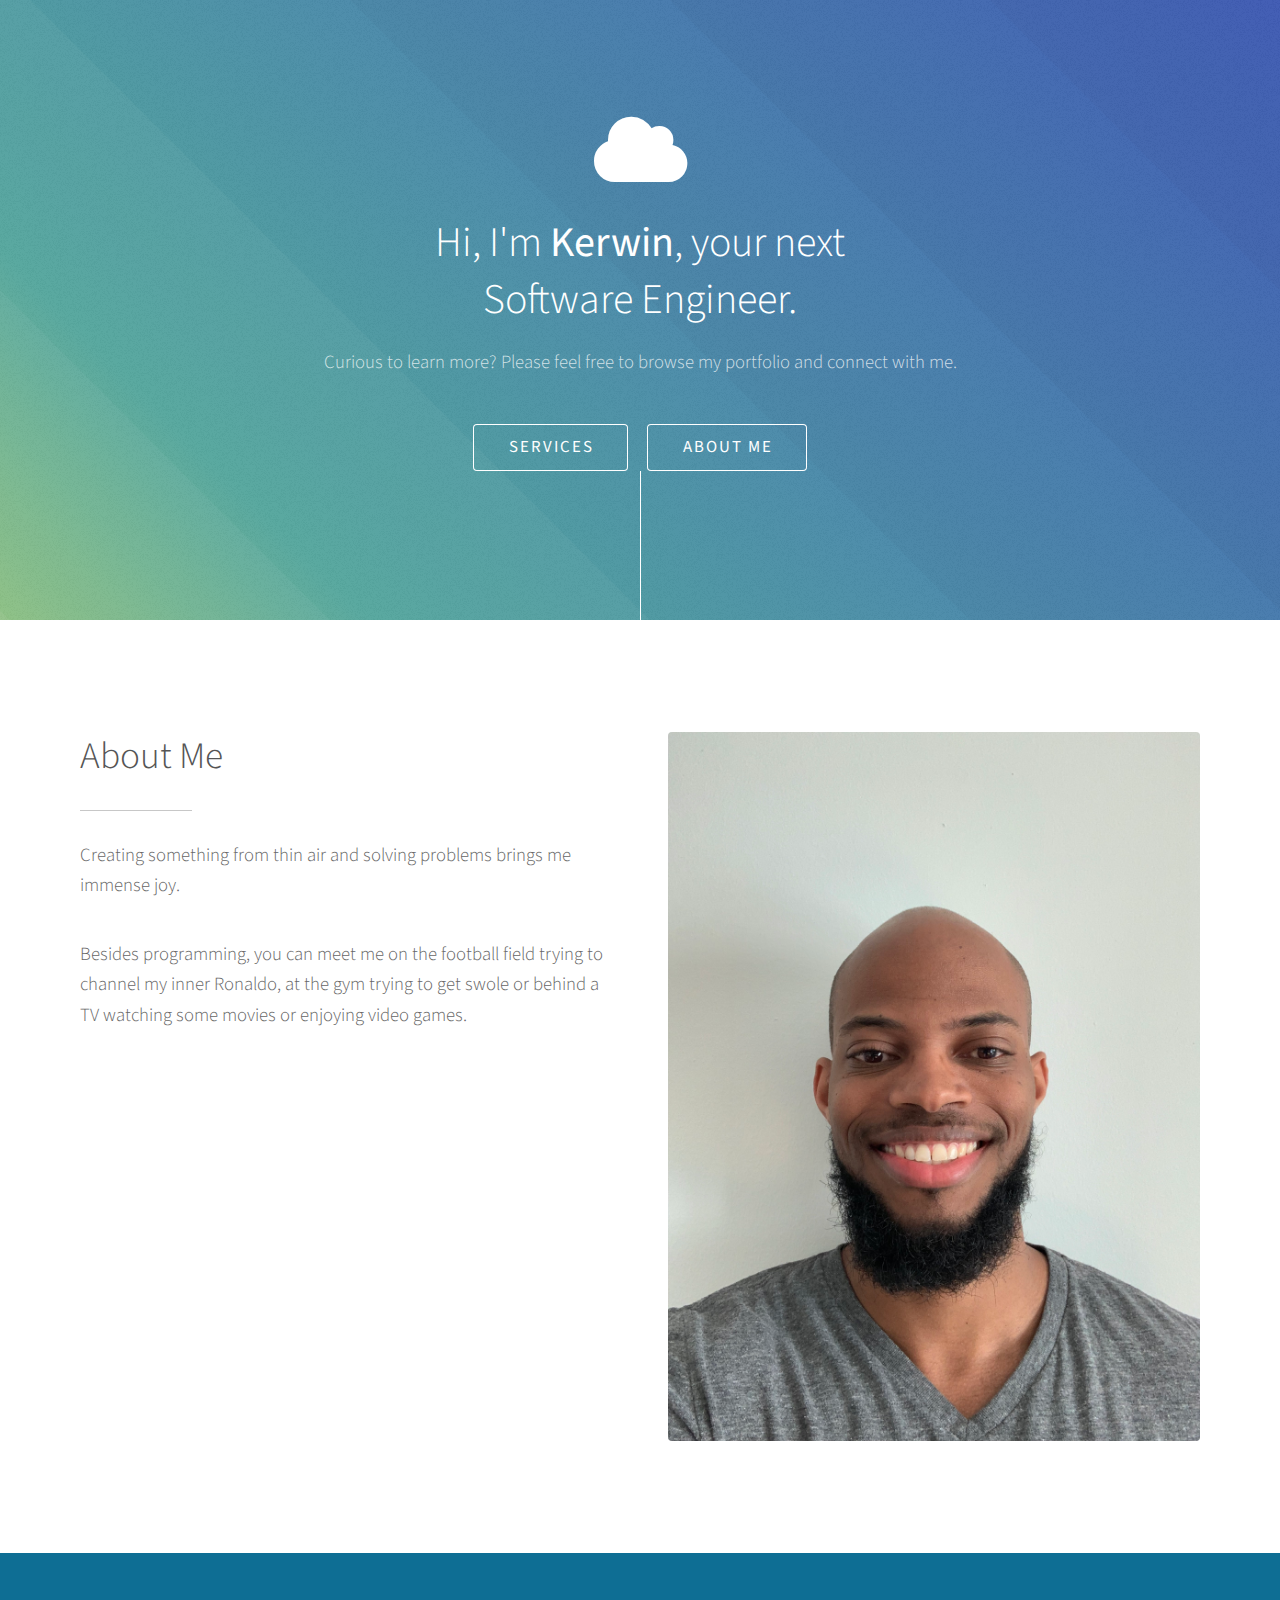
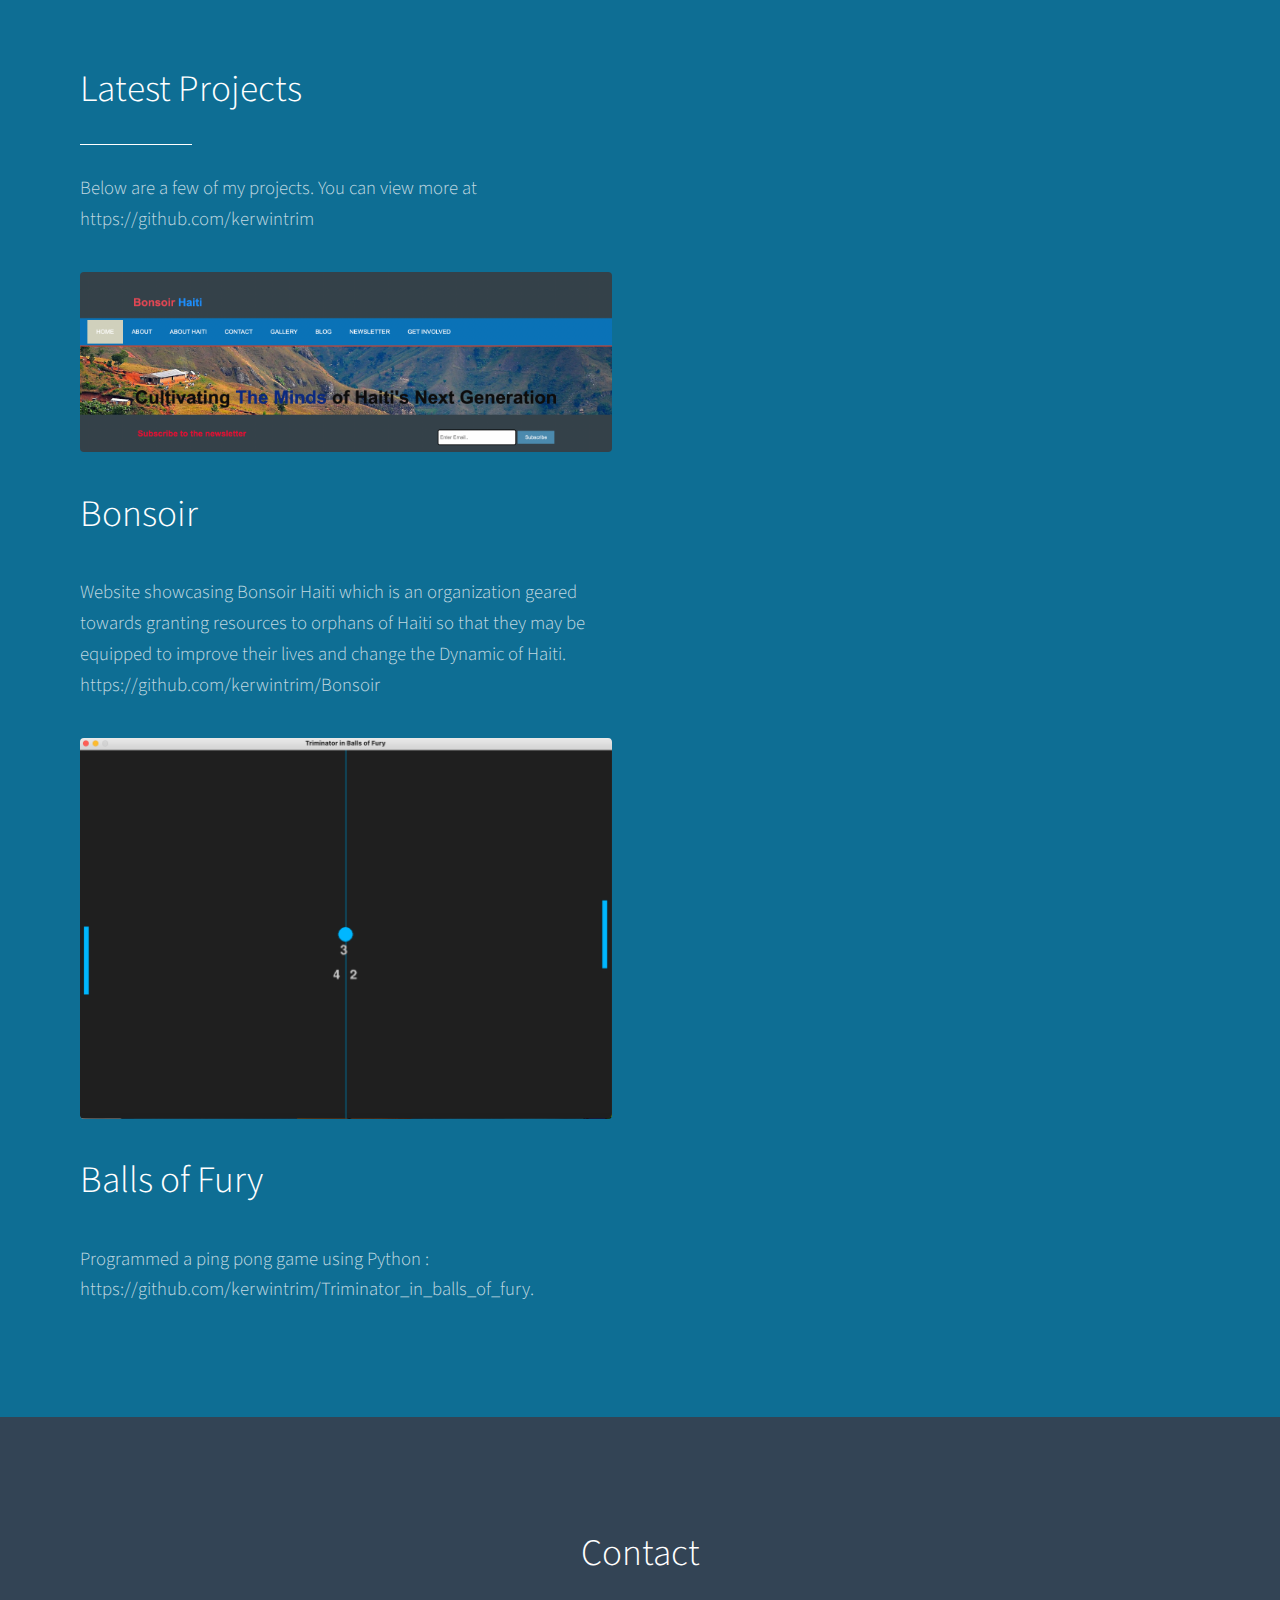
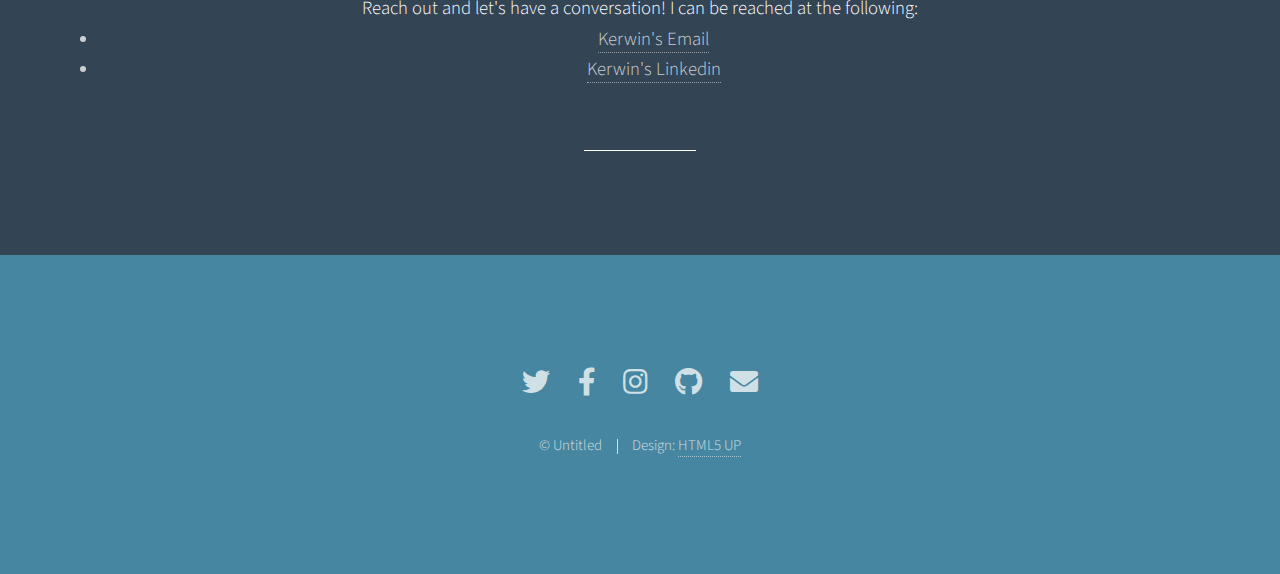
<file: kt-photon/index.html>
<!DOCTYPE HTML>
<!--
	Photon by HTML5 UP
	html5up.net | @ajlkn
	Free for personal and commercial use under the CCA 3.0 license (html5up.net/license)
-->
<html>
	<head>
		<title>Kerwin Trim</title>
		<meta charset="utf-8" />
		<meta name="viewport" content="width=device-width, initial-scale=1, user-scalable=no" />
		<link rel="stylesheet" href="assets/css/main.css" />
		<noscript><link rel="stylesheet" href="assets/css/noscript.css" /></noscript>
	</head>
	<body class="is-preload">

		<!-- Header -->
			<section id="header">
				<div class="inner">
					<span class="icon solid major fa-cloud"></span>
					<h1>Hi, I'm <strong>Kerwin</strong>, your next<br />
					Software Engineer.</h1>
					<p>Curious to learn more? 
						Please feel free to browse my portfolio and connect with me.</p>
					<ul class="actions special">
						<li><a href="services.html" class="button scrolly">Services</a></li>
						<li><a href="#one" class="button scrolly">About Me</a></li>
					</ul>
				</div>
			</section>

		<!-- One -->
			<section id="one" class="main style1">
				<div class="container">
					<div class="row gtr-150">
						<div class="col-6 col-12-medium">
							<header class="major">
								<h2>About Me</h2>
							</header>
							<p>Creating something from thin air and solving problems brings me immense joy.</p>
							<p>Besides programming, you can meet me on the football field trying to channel my inner Ronaldo, at the gym trying to get swole or behind a TV watching some movies or enjoying video games.</p>
						</div>
						<div class="col-6 col-12-medium imp-medium">
							<span class="image fit"><img src="images/AboutMePic.jpg" alt="" /></span>
						</div>
					</div>
				</div>
			</section>

		<!-- Two -->
			<section id="two" class="main style2">
				<div class="container">
					<div class="row gtr-150">
						<div class="col-6 col-12-medium">
							<!-- <ul class="major-icons">
								<li><span class="icon solid style1 major fa-code"></span></li>
								<li><span class="icon solid style2 major fa-bolt"></span></li>
								<li><span class="icon solid style3 major fa-camera-retro"></span></li>
								<li><span class="icon solid style4 major fa-cog"></span></li>
								<li><span class="icon solid style5 major fa-desktop"></span></li>
								<li><span class="icon solid style6 major fa-calendar"></span></li>
							</ul> -->
							<div class="col-6 col-12-medium">
								<header class="major">
									<h2>Latest Projects</h2>
								</header>
								<p>Below are a few of my projects. You can view more at https://github.com/kerwintrim </p>
								
								
								
							</div>
							<div class="col-6 col-12-medium imp-medium">
								<span class="image fit"><img src="images/Bonsoir.png" alt="" /></span>
								<h2>Bonsoir</h2>
								<p>Website showcasing Bonsoir Haiti which is an organization geared towards 
									granting resources to orphans of Haiti so that they may be equipped to 
									improve their lives and change the Dynamic of Haiti. https://github.com/kerwintrim/Bonsoir</p>
							</div>

							<div>
								<span class="image fit"><img src="images/Balls_of_Fury.png" alt="" /></span>
								<h2>Balls of Fury</h2>
								<p>Programmed a ping pong game using Python : https://github.com/kerwintrim/Triminator_in_balls_of_fury.</p>
							</div>
						</div>
						
					</div>
				</div>
			</section>

		<!-- Three -->
			<!-- <section id="three" class="main style1 special">
				<div class="container">
					<header class="major">
						<h2>Services</h2>
					</header>
					<p>Ante nunc accumsan et aclacus nascetur ac ante amet sapien sed.</p>
					<div class="row gtr-150">
						<div class="col-4 col-12-medium">
							<span class="image fit"><img src="images/pic02.jpg" alt="" /></span>
							<h3>Magna feugiat lorem</h3>
							<p>Adipiscing a commodo ante nunc magna lorem et interdum mi ante nunc lobortis non amet vis sed volutpat et nascetur.</p>
							<ul class="actions special">
								<li><a href="#" class="button">More</a></li>
							</ul>
						</div>
						<div class="col-4 col-12-medium">
							<span class="image fit"><img src="images/pic03.jpg" alt="" /></span>
							<h3>Magna feugiat lorem</h3>
							<p>Adipiscing a commodo ante nunc magna lorem et interdum mi ante nunc lobortis non amet vis sed volutpat et nascetur.</p>
							<ul class="actions special">
								<li><a href="#" class="button">More</a></li>
							</ul>
						</div>
						<div class="col-4 col-12-medium">
							<span class="image fit"><img src="images/pic04.jpg" alt="" /></span>
							<h3>Magna feugiat lorem</h3>
							<p>Adipiscing a commodo ante nunc magna lorem et interdum mi ante nunc lobortis non amet vis sed volutpat et nascetur.</p>
							<ul class="actions special">
								<li><a href="#" class="button">More</a></li>
							</ul>
						</div>
					</div>
				</div>
			</section> -->

		<!-- Four -->
			<section id="four" class="main style2 special">
				<div class="container">
					<header class="major">
						<header>
							<h2>Contact</h2>
						</header>

						<p>Reach out and let's have a conversation! I can be reached at the following:
				
						<ul>
							<li><a href="mailto:kerwin.a.trim@gmail.com">Kerwin's Email</a></li>
							<li><a href="https://www.linkedin.com/in/kerwin-trim-245019171/">Kerwin's Linkedin</a></li>
						</ul>
						<!-- Or send me a quick message here:
						</p>
					<ul class="actions special">
						<li><a href="#" class="button wide primary">Sign Up</a></li>
						<li><a href="#" class="button wide">Learn More</a></li>
					</ul> -->
				</div>
			</section>

		<!-- Five -->
		<!--
			<section id="five" class="main style1">
				<div class="container">
					<header class="major special">
						<h2>Elements</h2>
					</header>

					<section>
						<h4>Text</h4>
						<p>This is <b>bold</b> and this is <strong>strong</strong>. This is <i>italic</i> and this is <em>emphasized</em>.
						This is <sup>superscript</sup> text and this is <sub>subscript</sub> text.
						This is <u>underlined</u> and this is code: <code>for (;;) { ... }</code>. Finally, <a href="#">this is a link</a>.</p>
						<hr />
						<header>
							<h4>Heading with a Subtitle</h4>
							<p>Lorem ipsum dolor sit amet nullam id egestas urna aliquam</p>
						</header>
						<p>Nunc lacinia ante nunc ac lobortis. Interdum adipiscing gravida odio porttitor sem non mi integer non faucibus ornare mi ut ante amet placerat aliquet. Volutpat eu sed ante lacinia sapien lorem accumsan varius montes viverra nibh in adipiscing blandit tempus accumsan.</p>
						<header>
							<h5>Heading with a Subtitle</h5>
							<p>Lorem ipsum dolor sit amet nullam id egestas urna aliquam</p>
						</header>
						<p>Nunc lacinia ante nunc ac lobortis. Interdum adipiscing gravida odio porttitor sem non mi integer non faucibus ornare mi ut ante amet placerat aliquet. Volutpat eu sed ante lacinia sapien lorem accumsan varius montes viverra nibh in adipiscing blandit tempus accumsan.</p>
						<hr />
						<h2>Heading Level 2</h2>
						<h3>Heading Level 3</h3>
						<h4>Heading Level 4</h4>
						<h5>Heading Level 5</h5>
						<h6>Heading Level 6</h6>
						<hr />
						<h5>Blockquote</h5>
						<blockquote>Fringilla nisl. Donec accumsan interdum nisi, quis tincidunt felis sagittis eget tempus euismod. Vestibulum ante ipsum primis in faucibus vestibulum. Blandit adipiscing eu felis iaculis volutpat ac adipiscing accumsan faucibus. Vestibulum ante ipsum primis in faucibus lorem ipsum dolor sit amet nullam adipiscing eu felis.</blockquote>
						<h5>Preformatted</h5>
						<pre><code>i = 0;

while (!deck.isInOrder()) {
print 'Iteration ' + i;
deck.shuffle();
i++;
}

print 'It took ' + i + ' iterations to sort the deck.';</code></pre>
					</section>

					<section>
						<h4>Lists</h4>
						<div class="row">
							<div class="col-6 col-12-medium">
								<h5>Unordered</h5>
								<ul>
									<li>Dolor pulvinar etiam.</li>
									<li>Sagittis adipiscing.</li>
									<li>Felis enim feugiat.</li>
								</ul>
								<h5>Alternate</h5>
								<ul class="alt">
									<li>Dolor pulvinar etiam.</li>
									<li>Sagittis adipiscing.</li>
									<li>Felis enim feugiat.</li>
								</ul>
							</div>
							<div class="col-6 col-12-medium">
								<h5>Ordered</h5>
								<ol>
									<li>Dolor pulvinar etiam.</li>
									<li>Etiam vel felis viverra.</li>
									<li>Felis enim feugiat.</li>
									<li>Dolor pulvinar etiam.</li>
									<li>Etiam vel felis lorem.</li>
									<li>Felis enim et feugiat.</li>
								</ol>
								<h5>Icons</h5>
								<ul class="icons">
									<li><a href="#" class="icon brands fa-twitter"><span class="label">Twitter</span></a></li>
									<li><a href="#" class="icon brands fa-facebook-f"><span class="label">Facebook</span></a></li>
									<li><a href="#" class="icon brands fa-instagram"><span class="label">Instagram</span></a></li>
									<li><a href="#" class="icon brands fa-github"><span class="label">Github</span></a></li>
								</ul>
							</div>
						</div>
						<h5>Actions</h5>
						<div class="row">
							<div class="col-6 col-12-medium">
								<ul class="actions">
									<li><a href="#" class="button primary">Default</a></li>
									<li><a href="#" class="button">Default</a></li>
								</ul>
								<ul class="actions small">
									<li><a href="#" class="button primary small">Small</a></li>
									<li><a href="#" class="button small">Small</a></li>
								</ul>
								<ul class="actions stacked">
									<li><a href="#" class="button primary">Default</a></li>
									<li><a href="#" class="button">Default</a></li>
								</ul>
								<ul class="actions stacked">
									<li><a href="#" class="button primary small">Small</a></li>
									<li><a href="#" class="button small">Small</a></li>
								</ul>
							</div>
							<div class="col-6 col-12-medium">
								<ul class="actions stacked">
									<li><a href="#" class="button primary fit">Default</a></li>
									<li><a href="#" class="button fit">Default</a></li>
								</ul>
								<ul class="actions stacked">
									<li><a href="#" class="button primary small fit">Small</a></li>
									<li><a href="#" class="button small fit">Small</a></li>
								</ul>
							</div>
						</div>
					</section>

					<section>
						<h4>Table</h4>
						<h5>Default</h5>
						<div class="table-wrapper">
							<table>
								<thead>
									<tr>
										<th>Name</th>
										<th>Description</th>
										<th>Price</th>
									</tr>
								</thead>
								<tbody>
									<tr>
										<td>Item One</td>
										<td>Ante turpis integer aliquet porttitor.</td>
										<td>29.99</td>
									</tr>
									<tr>
										<td>Item Two</td>
										<td>Vis ac commodo adipiscing arcu aliquet.</td>
										<td>19.99</td>
									</tr>
									<tr>
										<td>Item Three</td>
										<td> Morbi faucibus arcu accumsan lorem.</td>
										<td>29.99</td>
									</tr>
									<tr>
										<td>Item Four</td>
										<td>Vitae integer tempus condimentum.</td>
										<td>19.99</td>
									</tr>
									<tr>
										<td>Item Five</td>
										<td>Ante turpis integer aliquet porttitor.</td>
										<td>29.99</td>
									</tr>
								</tbody>
								<tfoot>
									<tr>
										<td colspan="2"></td>
										<td>100.00</td>
									</tr>
								</tfoot>
							</table>
						</div>

						<h5>Alternate</h5>
						<div class="table-wrapper">
							<table class="alt">
								<thead>
									<tr>
										<th>Name</th>
										<th>Description</th>
										<th>Price</th>
									</tr>
								</thead>
								<tbody>
									<tr>
										<td>Item One</td>
										<td>Ante turpis integer aliquet porttitor.</td>
										<td>29.99</td>
									</tr>
									<tr>
										<td>Item Two</td>
										<td>Vis ac commodo adipiscing arcu aliquet.</td>
										<td>19.99</td>
									</tr>
									<tr>
										<td>Item Three</td>
										<td> Morbi faucibus arcu accumsan lorem.</td>
										<td>29.99</td>
									</tr>
									<tr>
										<td>Item Four</td>
										<td>Vitae integer tempus condimentum.</td>
										<td>19.99</td>
									</tr>
									<tr>
										<td>Item Five</td>
										<td>Ante turpis integer aliquet porttitor.</td>
										<td>29.99</td>
									</tr>
								</tbody>
								<tfoot>
									<tr>
										<td colspan="2"></td>
										<td>100.00</td>
									</tr>
								</tfoot>
							</table>
						</div>
					</section>

					<section>
						<h4>Buttons</h4>
						<ul class="actions">
							<li><a href="#" class="button primary">Primary</a></li>
							<li><a href="#" class="button">Default</a></li>
						</ul>
						<ul class="actions">
							<li><a href="#" class="button large">Large</a></li>
							<li><a href="#" class="button">Default</a></li>
							<li><a href="#" class="button small">Small</a></li>
						</ul>
						<ul class="actions fit">
							<li><a href="#" class="button fit">Fit</a></li>
							<li><a href="#" class="button primary fit">Fit</a></li>
							<li><a href="#" class="button fit">Fit</a></li>
						</ul>
						<ul class="actions fit small">
							<li><a href="#" class="button primary fit small">Fit + Small</a></li>
							<li><a href="#" class="button fit small">Fit + Small</a></li>
							<li><a href="#" class="button primary fit small">Fit + Small</a></li>
						</ul>
						<ul class="actions">
							<li><a href="#" class="button primary icon solid fa-download">Icon</a></li>
							<li><a href="#" class="button icon solid fa-download">Icon</a></li>
						</ul>
						<ul class="actions">
							<li><span class="button primary disabled">Disabled</span></li>
							<li><span class="button disabled">Disabled</span></li>
						</ul>
					</section>

					<section>
						<h4>Form</h4>
						<form method="post" action="#">
							<div class="row gtr-uniform gtr-50">
								<div class="col-6 col-12-xsmall">
									<input type="text" name="demo-name" id="demo-name" value="" placeholder="Name" />
								</div>
								<div class="col-6 col-12-xsmall">
									<input type="email" name="demo-email" id="demo-email" value="" placeholder="Email" />
								</div>
								<div class="col-12">
									<select name="demo-category" id="demo-category">
										<option value="">- Category -</option>
										<option value="1">Manufacturing</option>
										<option value="1">Shipping</option>
										<option value="1">Administration</option>
										<option value="1">Human Resources</option>
									</select>
								</div>
								<div class="col-4 col-12-small">
									<input type="radio" id="demo-priority-low" name="demo-priority" checked>
									<label for="demo-priority-low">Low</label>
								</div>
								<div class="col-4 col-12-small">
									<input type="radio" id="demo-priority-normal" name="demo-priority">
									<label for="demo-priority-normal">Normal</label>
								</div>
								<div class="col-4 col-12-small">
									<input type="radio" id="demo-priority-high" name="demo-priority">
									<label for="demo-priority-high">High</label>
								</div>
								<div class="col-6 col-12-small">
									<input type="checkbox" id="demo-copy" name="demo-copy">
									<label for="demo-copy">Email me a copy</label>
								</div>
								<div class="col-6 col-12-small">
									<input type="checkbox" id="demo-human" name="demo-human" checked>
									<label for="demo-human">Not a robot</label>
								</div>
								<div class="col-12">
									<textarea name="demo-message" id="demo-message" placeholder="Enter your message" rows="6"></textarea>
								</div>
								<div class="col-12">
									<ul class="actions">
										<li><input type="submit" value="Send Message" class="primary" /></li>
										<li><input type="reset" value="Reset" /></li>
									</ul>
								</div>
							</div>
						</form>
					</section>

					<section>
						<h4>Image</h4>
						<h5>Fit</h5>
						<div class="box alt">
							<div class="row gtr-uniform gtr-50">
								<div class="col-12"><span class="image fit"><img src="images/pic06.jpg" alt="" /></span></div>
								<div class="col-4"><span class="image fit"><img src="images/pic02.jpg" alt="" /></span></div>
								<div class="col-4"><span class="image fit"><img src="images/pic03.jpg" alt="" /></span></div>
								<div class="col-4"><span class="image fit"><img src="images/pic04.jpg" alt="" /></span></div>
								<div class="col-4"><span class="image fit"><img src="images/pic03.jpg" alt="" /></span></div>
								<div class="col-4"><span class="image fit"><img src="images/pic04.jpg" alt="" /></span></div>
								<div class="col-4"><span class="image fit"><img src="images/pic02.jpg" alt="" /></span></div>
								<div class="col-4"><span class="image fit"><img src="images/pic04.jpg" alt="" /></span></div>
								<div class="col-4"><span class="image fit"><img src="images/pic02.jpg" alt="" /></span></div>
								<div class="col-4"><span class="image fit"><img src="images/pic03.jpg" alt="" /></span></div>
							</div>
						</div>
						<h5>Left &amp; Right</h5>
						<p><span class="image left"><img src="images/pic05.jpg" alt="" /></span>Fringilla nisl. Donec accumsan interdum nisi, quis tincidunt felis sagittis eget. tempus euismod. Vestibulum ante ipsum primis in faucibus vestibulum. Blandit adipiscing eu felis iaculis volutpat ac adipiscing accumsan eu faucibus. Integer ac pellentesque praesent tincidunt felis sagittis eget. tempus euismod. Vestibulum ante ipsum primis in faucibus vestibulum. Blandit adipiscing eu felis iaculis volutpat ac adipiscing accumsan eu faucibus. Integer ac pellentesque praesent. Donec accumsan interdum nisi, quis tincidunt felis sagittis eget. tempus euismod. Vestibulum ante ipsum primis in faucibus vestibulum. Blandit adipiscing eu felis iaculis volutpat ac adipiscing accumsan eu faucibus. Integer ac pellentesque praesent tincidunt felis sagittis eget. tempus euismod. Vestibulum ante ipsum primis in faucibus vestibulum. Blandit adipiscing eu felis iaculis volutpat ac adipiscing accumsan eu faucibus. Integer ac pellentesque praesent. Blandit adipiscing eu felis iaculis volutpat ac adipiscing accumsan eu faucibus. Integer ac pellentesque praesent tincidunt felis sagittis eget. tempus euismod. Vestibulum ante ipsum primis in faucibus vestibulum. Blandit adipiscing eu felis iaculis volutpat ac adipiscing accumsan eu faucibus. Integer ac pellentesque praesent.</p>
						<p><span class="image right"><img src="images/pic05.jpg" alt="" /></span>Fringilla nisl. Donec accumsan interdum nisi, quis tincidunt felis sagittis eget. tempus euismod. Vestibulum ante ipsum primis in faucibus vestibulum. Blandit adipiscing eu felis iaculis volutpat ac adipiscing accumsan eu faucibus. Integer ac pellentesque praesent tincidunt felis sagittis eget. tempus euismod. Vestibulum ante ipsum primis in faucibus vestibulum. Blandit adipiscing eu felis iaculis volutpat ac adipiscing accumsan eu faucibus. Integer ac pellentesque praesent. Donec accumsan interdum nisi, quis tincidunt felis sagittis eget. tempus euismod. Vestibulum ante ipsum primis in faucibus vestibulum. Blandit adipiscing eu felis iaculis volutpat ac adipiscing accumsan eu faucibus. Integer ac pellentesque praesent tincidunt felis sagittis eget. tempus euismod. Vestibulum ante ipsum primis in faucibus vestibulum. Blandit adipiscing eu felis iaculis volutpat ac adipiscing accumsan eu faucibus. Integer ac pellentesque praesent. Blandit adipiscing eu felis iaculis volutpat ac adipiscing accumsan eu faucibus. Integer ac pellentesque praesent tincidunt felis sagittis eget. tempus euismod. Vestibulum ante ipsum primis in faucibus vestibulum. Blandit adipiscing eu felis iaculis volutpat ac adipiscing accumsan eu faucibus. Integer ac pellentesque praesent.</p>
					</section>

				</div>
			</section>
		-->

		<!-- Footer -->
			<section id="footer">
				<ul class="icons">
					<li><a href="#" class="icon brands alt fa-twitter"><span class="label">Twitter</span></a></li>
					<li><a href="#" class="icon brands alt fa-facebook-f"><span class="label">Facebook</span></a></li>
					<li><a href="#" class="icon brands alt fa-instagram"><span class="label">Instagram</span></a></li>
					<li><a href="#" class="icon brands alt fa-github"><span class="label">GitHub</span></a></li>
					<li><a href="#" class="icon solid alt fa-envelope"><span class="label">Email</span></a></li>
				</ul>
				<ul class="copyright">
					<li>&copy; Untitled</li><li>Design: <a href="http://html5up.net">HTML5 UP</a></li>
				</ul>
			</section>

		<!-- Scripts -->
			<script src="assets/js/jquery.min.js"></script>
			<script src="assets/js/jquery.scrolly.min.js"></script>
			<script src="assets/js/browser.min.js"></script>
			<script src="assets/js/breakpoints.min.js"></script>
			<script src="assets/js/util.js"></script>
			<script src="assets/js/main.js"></script>

	</body>
</html>
</file>
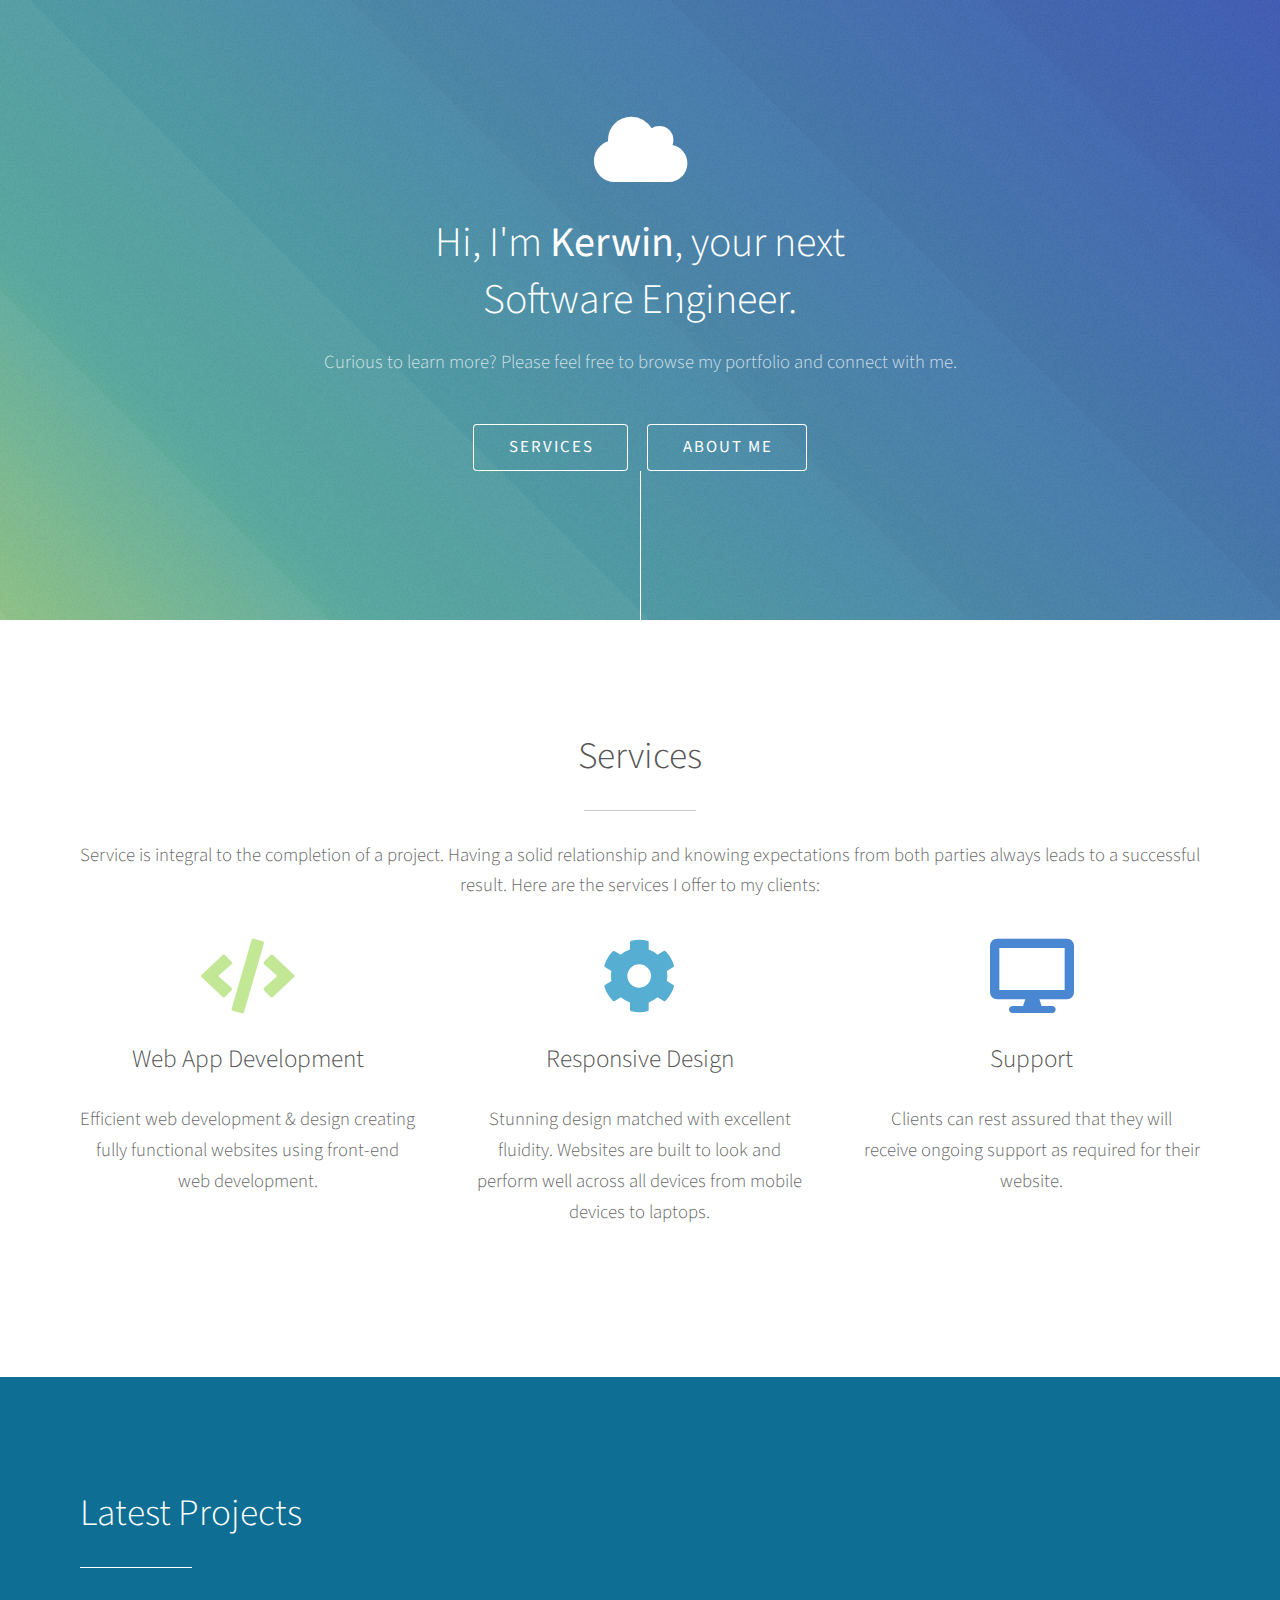
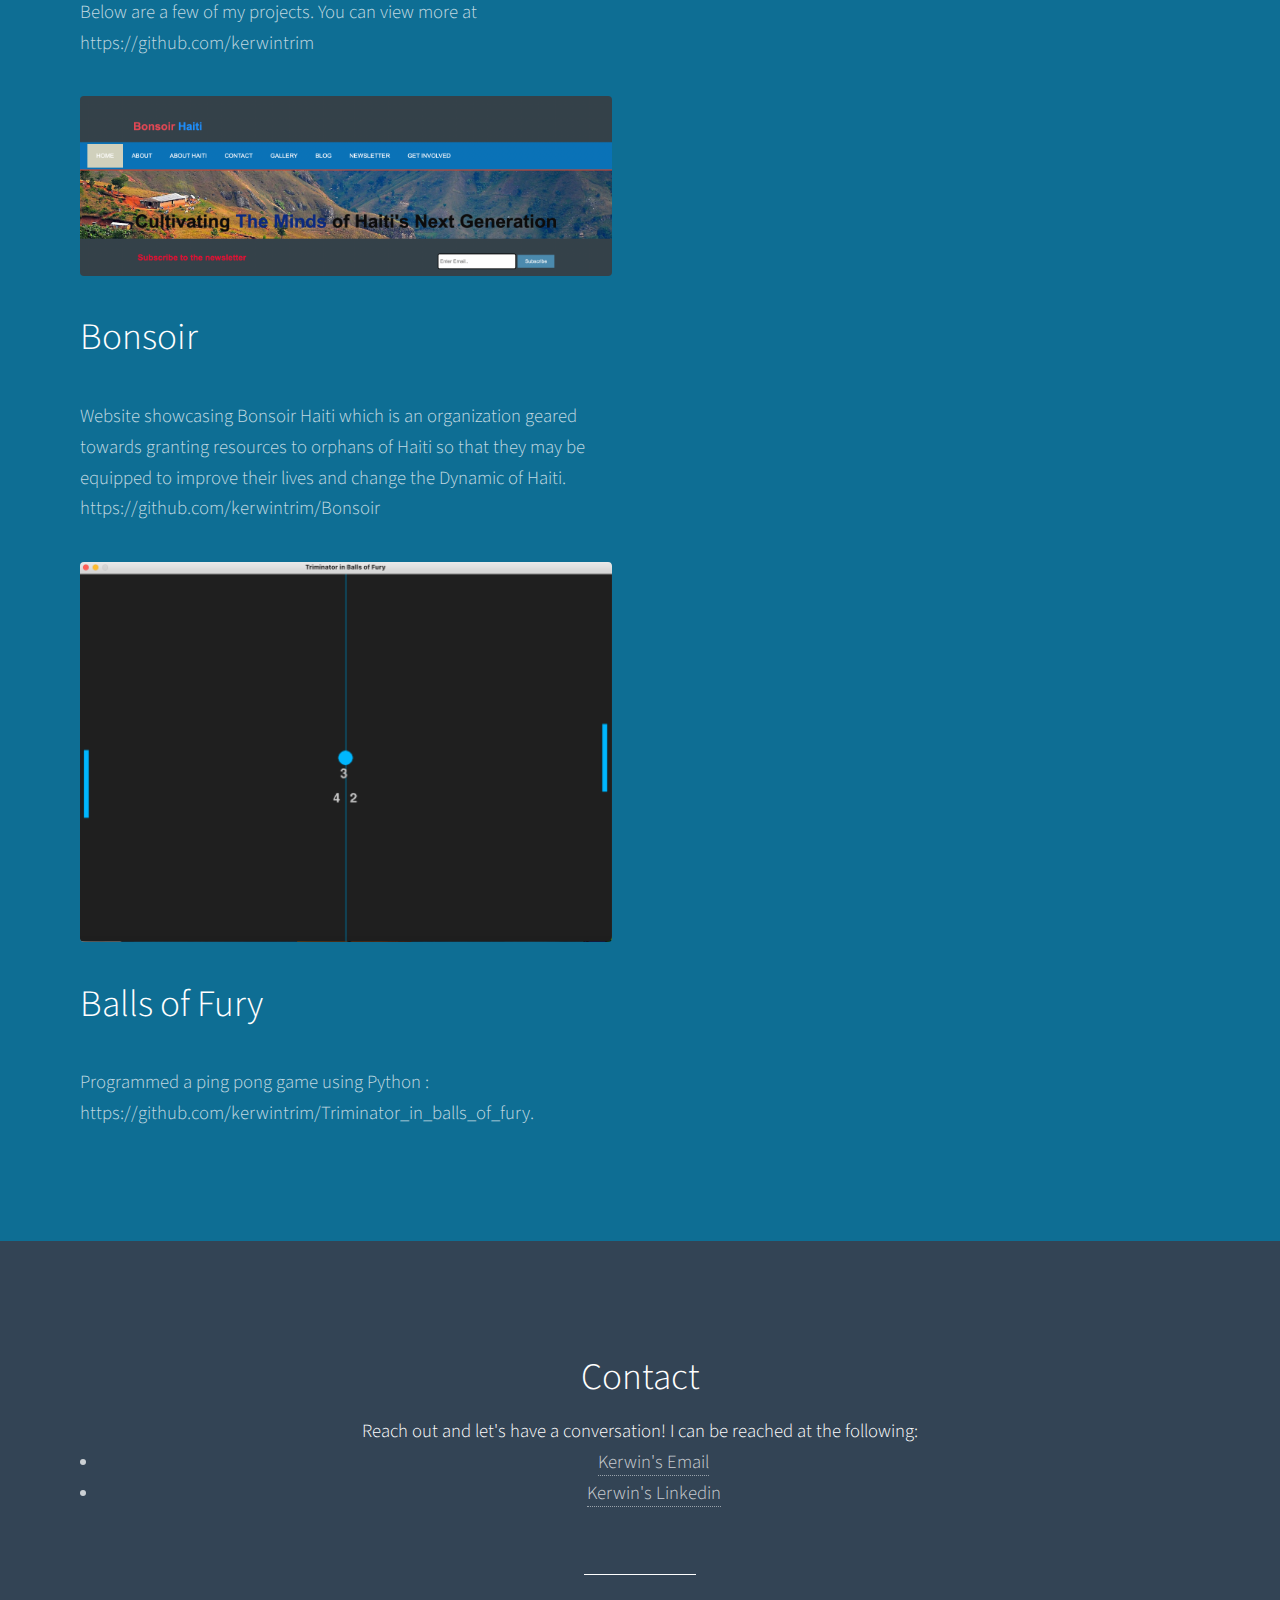
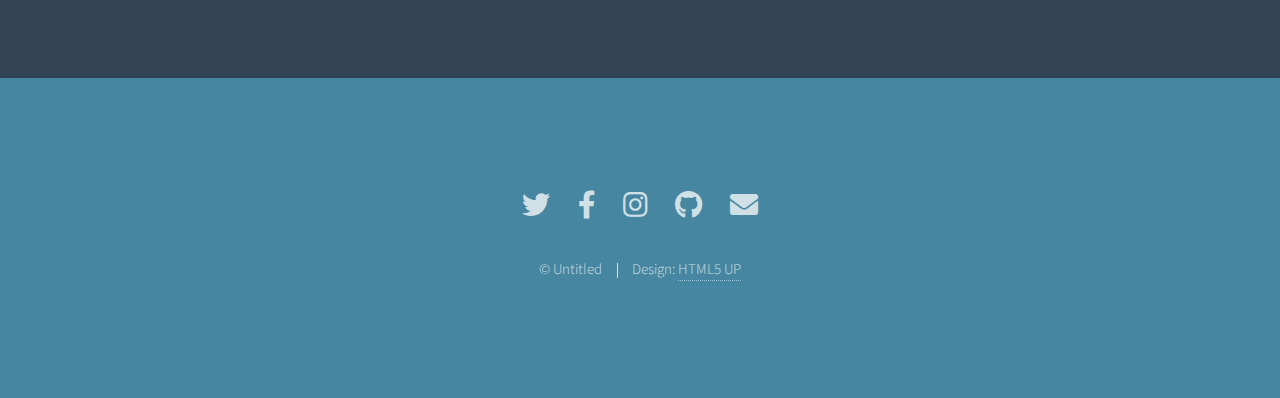
<file: kt-photon/services.html>
<!DOCTYPE HTML>
<!--
	Photon by HTML5 UP
	html5up.net | @ajlkn
	Free for personal and commercial use under the CCA 3.0 license (html5up.net/license)
-->
<html>
	<head>
		<title>Kerwin Trim</title>
		<meta charset="utf-8" />
		<meta name="viewport" content="width=device-width, initial-scale=1, user-scalable=no" />
		<link rel="stylesheet" href="assets/css/main.css" />
		<noscript><link rel="stylesheet" href="assets/css/noscript.css" /></noscript>
	</head>
	<body class="is-preload">

		<!-- Header -->
			<section id="header">
				<div class="inner">
					<span class="icon solid major fa-cloud"></span>
					<h1>Hi, I'm <strong>Kerwin</strong>, your next<br />
					Software Engineer.</h1>
					<p>Curious to learn more? 
						Please feel free to browse my portfolio and connect with me.</p>
					<ul class="actions special">
						<li><a href="services.html" class="button scrolly">Services</a></li>
						<li><a href="index.html" class="button scrolly">About Me</a></li>
					</ul>
				</div>
			</section>

            <!-- Three -->
			<section id="three" class="main style1 special">
				<div class="container">
					<header class="major">
						<h2>Services</h2>
					</header>
					<p>Service is integral to the completion of a project. Having a solid relationship and knowing expectations from both parties always leads to a successful result. Here are the services I offer to my clients:</p>
					<div class="row gtr-150">
						<div class="col-4 col-12-medium">
							<!-- <span class="image fit"><img src="images/pic02.jpg" alt="" /></span> -->
							<span class="icon solid style1 major fa-code"></span>
							<h3>Web App Development</h3>
							<p>Efficient web development & design creating fully functional websites using front-end web development.</p>
							<ul class="actions special">
								<!-- <li><a href="#" class="button">More</a></li> -->
							</ul>
						</div>
						<div class="col-4 col-12-medium">
							<span class="icon solid style4 major fa-cog"></span>
							<h3>Responsive Design</h3>
							<p>Stunning design matched with excellent fluidity. Websites are built to look and perform well across all devices from mobile devices to laptops.</p>
							<ul class="actions special">
								<!-- <li><a href="#" class="button">More</a></li> -->
							</ul>
						</div>
						<div class="col-4 col-12-medium">
							<span class="icon solid style5 major fa-desktop"></span>
							<h3>Support</h3>
							<p>Clients can rest assured that they will receive ongoing support as required for their website.</p>
							<ul class="actions special">
								<!-- <li><a href="#" class="button">More</a></li> -->
							</ul>
						</div>
					</div>
				</div>
			</section>

		<!-- One -->
			<!-- <section id="one" class="main style1">
				<div class="container">
					<div class="row gtr-150">
						<div class="col-6 col-12-medium">
							<header class="major">
								<h2>Overview of Service<br />
								amet dolor consequat</h2>
							</header>
							<p>Adipiscing a commodo ante nunc accumsan et interdum mi ante adipiscing. A nunc lobortis non nisl amet vis sed volutpat aclacus nascetur ac non. Lorem curae et ante amet sapien sed tempus adipiscing id accumsan.</p>
						</div>
						<div class="col-6 col-12-medium imp-medium">
							<span class="image fit"><img src="images/pic01.jpg" alt="" /></span>
						</div>
					</div>
				</div>
			</section> -->

		<!-- Two -->
		<section id="two" class="main style2">
			<div class="container">
				<div class="row gtr-150">
					<div class="col-6 col-12-medium">
						<!-- <ul class="major-icons">
							<li><span class="icon solid style1 major fa-code"></span></li>
							<li><span class="icon solid style2 major fa-bolt"></span></li>
							<li><span class="icon solid style3 major fa-camera-retro"></span></li>
							<li><span class="icon solid style4 major fa-cog"></span></li>
							<li><span class="icon solid style5 major fa-desktop"></span></li>
							<li><span class="icon solid style6 major fa-calendar"></span></li>
						</ul> -->
						<div class="col-6 col-12-medium">
							<header class="major">
								<h2>Latest Projects</h2>
							</header>
							<p>Below are a few of my projects. You can view more at https://github.com/kerwintrim </p>
							
							
							
						</div>
						<div class="col-6 col-12-medium imp-medium">
							<span class="image fit"><img src="images/Bonsoir.png" alt="" /></span>
							<h2>Bonsoir</h2>
							<p>Website showcasing Bonsoir Haiti which is an organization geared towards 
								granting resources to orphans of Haiti so that they may be equipped to 
								improve their lives and change the Dynamic of Haiti. https://github.com/kerwintrim/Bonsoir</p>
						</div>

						<div>
							<span class="image fit"><img src="images/Balls_of_Fury.png" alt="" /></span>
							<h2>Balls of Fury</h2>
							<p>Programmed a ping pong game using Python : https://github.com/kerwintrim/Triminator_in_balls_of_fury.</p>
						</div>
					</div>
					
				</div>
			</div>
		</section>

		

		<!-- Four -->
			<section id="four" class="main style2 special">
				<div class="container">
					<header class="major">
						<header>
							<h2>Contact</h2>
						</header>

						<p>Reach out and let's have a conversation! I can be reached at the following:
				
						<ul>
							<li><a href="mailto:kerwin.a.trim@gmail.com">Kerwin's Email</a></li>
							<li><a href="https://www.linkedin.com/in/kerwin-trim-245019171/">Kerwin's Linkedin</a></li>
						</ul>
						<!-- Or send me a quick message here:
						</p>
					<ul class="actions special">
						<li><a href="#" class="button wide primary">Sign Up</a></li>
						<li><a href="#" class="button wide">Learn More</a></li>
					</ul> -->
				</div>
			</section>

		<!-- Five -->
		<!--
			<section id="five" class="main style1">
				<div class="container">
					<header class="major special">
						<h2>Elements</h2>
					</header>

					<section>
						<h4>Text</h4>
						<p>This is <b>bold</b> and this is <strong>strong</strong>. This is <i>italic</i> and this is <em>emphasized</em>.
						This is <sup>superscript</sup> text and this is <sub>subscript</sub> text.
						This is <u>underlined</u> and this is code: <code>for (;;) { ... }</code>. Finally, <a href="#">this is a link</a>.</p>
						<hr />
						<header>
							<h4>Heading with a Subtitle</h4>
							<p>Lorem ipsum dolor sit amet nullam id egestas urna aliquam</p>
						</header>
						<p>Nunc lacinia ante nunc ac lobortis. Interdum adipiscing gravida odio porttitor sem non mi integer non faucibus ornare mi ut ante amet placerat aliquet. Volutpat eu sed ante lacinia sapien lorem accumsan varius montes viverra nibh in adipiscing blandit tempus accumsan.</p>
						<header>
							<h5>Heading with a Subtitle</h5>
							<p>Lorem ipsum dolor sit amet nullam id egestas urna aliquam</p>
						</header>
						<p>Nunc lacinia ante nunc ac lobortis. Interdum adipiscing gravida odio porttitor sem non mi integer non faucibus ornare mi ut ante amet placerat aliquet. Volutpat eu sed ante lacinia sapien lorem accumsan varius montes viverra nibh in adipiscing blandit tempus accumsan.</p>
						<hr />
						<h2>Heading Level 2</h2>
						<h3>Heading Level 3</h3>
						<h4>Heading Level 4</h4>
						<h5>Heading Level 5</h5>
						<h6>Heading Level 6</h6>
						<hr />
						<h5>Blockquote</h5>
						<blockquote>Fringilla nisl. Donec accumsan interdum nisi, quis tincidunt felis sagittis eget tempus euismod. Vestibulum ante ipsum primis in faucibus vestibulum. Blandit adipiscing eu felis iaculis volutpat ac adipiscing accumsan faucibus. Vestibulum ante ipsum primis in faucibus lorem ipsum dolor sit amet nullam adipiscing eu felis.</blockquote>
						<h5>Preformatted</h5>
						<pre><code>i = 0;

while (!deck.isInOrder()) {
print 'Iteration ' + i;
deck.shuffle();
i++;
}

print 'It took ' + i + ' iterations to sort the deck.';</code></pre>
					</section>

					<section>
						<h4>Lists</h4>
						<div class="row">
							<div class="col-6 col-12-medium">
								<h5>Unordered</h5>
								<ul>
									<li>Dolor pulvinar etiam.</li>
									<li>Sagittis adipiscing.</li>
									<li>Felis enim feugiat.</li>
								</ul>
								<h5>Alternate</h5>
								<ul class="alt">
									<li>Dolor pulvinar etiam.</li>
									<li>Sagittis adipiscing.</li>
									<li>Felis enim feugiat.</li>
								</ul>
							</div>
							<div class="col-6 col-12-medium">
								<h5>Ordered</h5>
								<ol>
									<li>Dolor pulvinar etiam.</li>
									<li>Etiam vel felis viverra.</li>
									<li>Felis enim feugiat.</li>
									<li>Dolor pulvinar etiam.</li>
									<li>Etiam vel felis lorem.</li>
									<li>Felis enim et feugiat.</li>
								</ol>
								<h5>Icons</h5>
								<ul class="icons">
									<li><a href="#" class="icon brands fa-twitter"><span class="label">Twitter</span></a></li>
									<li><a href="#" class="icon brands fa-facebook-f"><span class="label">Facebook</span></a></li>
									<li><a href="#" class="icon brands fa-instagram"><span class="label">Instagram</span></a></li>
									<li><a href="#" class="icon brands fa-github"><span class="label">Github</span></a></li>
								</ul>
							</div>
						</div>
						<h5>Actions</h5>
						<div class="row">
							<div class="col-6 col-12-medium">
								<ul class="actions">
									<li><a href="#" class="button primary">Default</a></li>
									<li><a href="#" class="button">Default</a></li>
								</ul>
								<ul class="actions small">
									<li><a href="#" class="button primary small">Small</a></li>
									<li><a href="#" class="button small">Small</a></li>
								</ul>
								<ul class="actions stacked">
									<li><a href="#" class="button primary">Default</a></li>
									<li><a href="#" class="button">Default</a></li>
								</ul>
								<ul class="actions stacked">
									<li><a href="#" class="button primary small">Small</a></li>
									<li><a href="#" class="button small">Small</a></li>
								</ul>
							</div>
							<div class="col-6 col-12-medium">
								<ul class="actions stacked">
									<li><a href="#" class="button primary fit">Default</a></li>
									<li><a href="#" class="button fit">Default</a></li>
								</ul>
								<ul class="actions stacked">
									<li><a href="#" class="button primary small fit">Small</a></li>
									<li><a href="#" class="button small fit">Small</a></li>
								</ul>
							</div>
						</div>
					</section>

					<section>
						<h4>Table</h4>
						<h5>Default</h5>
						<div class="table-wrapper">
							<table>
								<thead>
									<tr>
										<th>Name</th>
										<th>Description</th>
										<th>Price</th>
									</tr>
								</thead>
								<tbody>
									<tr>
										<td>Item One</td>
										<td>Ante turpis integer aliquet porttitor.</td>
										<td>29.99</td>
									</tr>
									<tr>
										<td>Item Two</td>
										<td>Vis ac commodo adipiscing arcu aliquet.</td>
										<td>19.99</td>
									</tr>
									<tr>
										<td>Item Three</td>
										<td> Morbi faucibus arcu accumsan lorem.</td>
										<td>29.99</td>
									</tr>
									<tr>
										<td>Item Four</td>
										<td>Vitae integer tempus condimentum.</td>
										<td>19.99</td>
									</tr>
									<tr>
										<td>Item Five</td>
										<td>Ante turpis integer aliquet porttitor.</td>
										<td>29.99</td>
									</tr>
								</tbody>
								<tfoot>
									<tr>
										<td colspan="2"></td>
										<td>100.00</td>
									</tr>
								</tfoot>
							</table>
						</div>

						<h5>Alternate</h5>
						<div class="table-wrapper">
							<table class="alt">
								<thead>
									<tr>
										<th>Name</th>
										<th>Description</th>
										<th>Price</th>
									</tr>
								</thead>
								<tbody>
									<tr>
										<td>Item One</td>
										<td>Ante turpis integer aliquet porttitor.</td>
										<td>29.99</td>
									</tr>
									<tr>
										<td>Item Two</td>
										<td>Vis ac commodo adipiscing arcu aliquet.</td>
										<td>19.99</td>
									</tr>
									<tr>
										<td>Item Three</td>
										<td> Morbi faucibus arcu accumsan lorem.</td>
										<td>29.99</td>
									</tr>
									<tr>
										<td>Item Four</td>
										<td>Vitae integer tempus condimentum.</td>
										<td>19.99</td>
									</tr>
									<tr>
										<td>Item Five</td>
										<td>Ante turpis integer aliquet porttitor.</td>
										<td>29.99</td>
									</tr>
								</tbody>
								<tfoot>
									<tr>
										<td colspan="2"></td>
										<td>100.00</td>
									</tr>
								</tfoot>
							</table>
						</div>
					</section>

					<section>
						<h4>Buttons</h4>
						<ul class="actions">
							<li><a href="#" class="button primary">Primary</a></li>
							<li><a href="#" class="button">Default</a></li>
						</ul>
						<ul class="actions">
							<li><a href="#" class="button large">Large</a></li>
							<li><a href="#" class="button">Default</a></li>
							<li><a href="#" class="button small">Small</a></li>
						</ul>
						<ul class="actions fit">
							<li><a href="#" class="button fit">Fit</a></li>
							<li><a href="#" class="button primary fit">Fit</a></li>
							<li><a href="#" class="button fit">Fit</a></li>
						</ul>
						<ul class="actions fit small">
							<li><a href="#" class="button primary fit small">Fit + Small</a></li>
							<li><a href="#" class="button fit small">Fit + Small</a></li>
							<li><a href="#" class="button primary fit small">Fit + Small</a></li>
						</ul>
						<ul class="actions">
							<li><a href="#" class="button primary icon solid fa-download">Icon</a></li>
							<li><a href="#" class="button icon solid fa-download">Icon</a></li>
						</ul>
						<ul class="actions">
							<li><span class="button primary disabled">Disabled</span></li>
							<li><span class="button disabled">Disabled</span></li>
						</ul>
					</section>

					<section>
						<h4>Form</h4>
						<form method="post" action="#">
							<div class="row gtr-uniform gtr-50">
								<div class="col-6 col-12-xsmall">
									<input type="text" name="demo-name" id="demo-name" value="" placeholder="Name" />
								</div>
								<div class="col-6 col-12-xsmall">
									<input type="email" name="demo-email" id="demo-email" value="" placeholder="Email" />
								</div>
								<div class="col-12">
									<select name="demo-category" id="demo-category">
										<option value="">- Category -</option>
										<option value="1">Manufacturing</option>
										<option value="1">Shipping</option>
										<option value="1">Administration</option>
										<option value="1">Human Resources</option>
									</select>
								</div>
								<div class="col-4 col-12-small">
									<input type="radio" id="demo-priority-low" name="demo-priority" checked>
									<label for="demo-priority-low">Low</label>
								</div>
								<div class="col-4 col-12-small">
									<input type="radio" id="demo-priority-normal" name="demo-priority">
									<label for="demo-priority-normal">Normal</label>
								</div>
								<div class="col-4 col-12-small">
									<input type="radio" id="demo-priority-high" name="demo-priority">
									<label for="demo-priority-high">High</label>
								</div>
								<div class="col-6 col-12-small">
									<input type="checkbox" id="demo-copy" name="demo-copy">
									<label for="demo-copy">Email me a copy</label>
								</div>
								<div class="col-6 col-12-small">
									<input type="checkbox" id="demo-human" name="demo-human" checked>
									<label for="demo-human">Not a robot</label>
								</div>
								<div class="col-12">
									<textarea name="demo-message" id="demo-message" placeholder="Enter your message" rows="6"></textarea>
								</div>
								<div class="col-12">
									<ul class="actions">
										<li><input type="submit" value="Send Message" class="primary" /></li>
										<li><input type="reset" value="Reset" /></li>
									</ul>
								</div>
							</div>
						</form>
					</section>

					<section>
						<h4>Image</h4>
						<h5>Fit</h5>
						<div class="box alt">
							<div class="row gtr-uniform gtr-50">
								<div class="col-12"><span class="image fit"><img src="images/pic06.jpg" alt="" /></span></div>
								<div class="col-4"><span class="image fit"><img src="images/pic02.jpg" alt="" /></span></div>
								<div class="col-4"><span class="image fit"><img src="images/pic03.jpg" alt="" /></span></div>
								<div class="col-4"><span class="image fit"><img src="images/pic04.jpg" alt="" /></span></div>
								<div class="col-4"><span class="image fit"><img src="images/pic03.jpg" alt="" /></span></div>
								<div class="col-4"><span class="image fit"><img src="images/pic04.jpg" alt="" /></span></div>
								<div class="col-4"><span class="image fit"><img src="images/pic02.jpg" alt="" /></span></div>
								<div class="col-4"><span class="image fit"><img src="images/pic04.jpg" alt="" /></span></div>
								<div class="col-4"><span class="image fit"><img src="images/pic02.jpg" alt="" /></span></div>
								<div class="col-4"><span class="image fit"><img src="images/pic03.jpg" alt="" /></span></div>
							</div>
						</div>
						<h5>Left &amp; Right</h5>
						<p><span class="image left"><img src="images/pic05.jpg" alt="" /></span>Fringilla nisl. Donec accumsan interdum nisi, quis tincidunt felis sagittis eget. tempus euismod. Vestibulum ante ipsum primis in faucibus vestibulum. Blandit adipiscing eu felis iaculis volutpat ac adipiscing accumsan eu faucibus. Integer ac pellentesque praesent tincidunt felis sagittis eget. tempus euismod. Vestibulum ante ipsum primis in faucibus vestibulum. Blandit adipiscing eu felis iaculis volutpat ac adipiscing accumsan eu faucibus. Integer ac pellentesque praesent. Donec accumsan interdum nisi, quis tincidunt felis sagittis eget. tempus euismod. Vestibulum ante ipsum primis in faucibus vestibulum. Blandit adipiscing eu felis iaculis volutpat ac adipiscing accumsan eu faucibus. Integer ac pellentesque praesent tincidunt felis sagittis eget. tempus euismod. Vestibulum ante ipsum primis in faucibus vestibulum. Blandit adipiscing eu felis iaculis volutpat ac adipiscing accumsan eu faucibus. Integer ac pellentesque praesent. Blandit adipiscing eu felis iaculis volutpat ac adipiscing accumsan eu faucibus. Integer ac pellentesque praesent tincidunt felis sagittis eget. tempus euismod. Vestibulum ante ipsum primis in faucibus vestibulum. Blandit adipiscing eu felis iaculis volutpat ac adipiscing accumsan eu faucibus. Integer ac pellentesque praesent.</p>
						<p><span class="image right"><img src="images/pic05.jpg" alt="" /></span>Fringilla nisl. Donec accumsan interdum nisi, quis tincidunt felis sagittis eget. tempus euismod. Vestibulum ante ipsum primis in faucibus vestibulum. Blandit adipiscing eu felis iaculis volutpat ac adipiscing accumsan eu faucibus. Integer ac pellentesque praesent tincidunt felis sagittis eget. tempus euismod. Vestibulum ante ipsum primis in faucibus vestibulum. Blandit adipiscing eu felis iaculis volutpat ac adipiscing accumsan eu faucibus. Integer ac pellentesque praesent. Donec accumsan interdum nisi, quis tincidunt felis sagittis eget. tempus euismod. Vestibulum ante ipsum primis in faucibus vestibulum. Blandit adipiscing eu felis iaculis volutpat ac adipiscing accumsan eu faucibus. Integer ac pellentesque praesent tincidunt felis sagittis eget. tempus euismod. Vestibulum ante ipsum primis in faucibus vestibulum. Blandit adipiscing eu felis iaculis volutpat ac adipiscing accumsan eu faucibus. Integer ac pellentesque praesent. Blandit adipiscing eu felis iaculis volutpat ac adipiscing accumsan eu faucibus. Integer ac pellentesque praesent tincidunt felis sagittis eget. tempus euismod. Vestibulum ante ipsum primis in faucibus vestibulum. Blandit adipiscing eu felis iaculis volutpat ac adipiscing accumsan eu faucibus. Integer ac pellentesque praesent.</p>
					</section>

				</div>
			</section>
		-->

		<!-- Footer -->
			<section id="footer">
				<ul class="icons">
					<li><a href="#" class="icon brands alt fa-twitter"><span class="label">Twitter</span></a></li>
					<li><a href="#" class="icon brands alt fa-facebook-f"><span class="label">Facebook</span></a></li>
					<li><a href="#" class="icon brands alt fa-instagram"><span class="label">Instagram</span></a></li>
					<li><a href="#" class="icon brands alt fa-github"><span class="label">GitHub</span></a></li>
					<li><a href="#" class="icon solid alt fa-envelope"><span class="label">Email</span></a></li>
				</ul>
				<ul class="copyright">
					<li>&copy; Untitled</li><li>Design: <a href="http://html5up.net">HTML5 UP</a></li>
				</ul>
			</section>

		<!-- Scripts -->
			<script src="assets/js/jquery.min.js"></script>
			<script src="assets/js/jquery.scrolly.min.js"></script>
			<script src="assets/js/browser.min.js"></script>
			<script src="assets/js/breakpoints.min.js"></script>
			<script src="assets/js/util.js"></script>
			<script src="assets/js/main.js"></script>

	</body>
</html>
</file>
<file: kt-photon/assets/css/noscript.css>
/*
	Photon by HTML5 UP
	html5up.net | @ajlkn
	Free for personal and commercial use under the CCA 3.0 license (html5up.net/license)
*/

/* Header */

	body.is-preload #header .inner {
		-moz-transform: none;
		-webkit-transform: none;
		-ms-transform: none;
		transform: none;
		opacity: 1;
	}

		body.is-preload #header .inner .actions {
			-moz-transform: none;
			-webkit-transform: none;
			-ms-transform: none;
			transform: none;
			opacity: 1;
		}

	body.is-preload #header:after {
		opacity: 0;
	}
</file>
<file: kt-photon/assets/css/main.css>
@import url("fontawesome-all.min.css");
@import url("https://fonts.googleapis.com/css?family=Source+Sans+Pro:300,300italic,400,400italic");

/*
	Photon by HTML5 UP
	html5up.net | @ajlkn
	Free for personal and commercial use under the CCA 3.0 license (html5up.net/license)
*/

html, body, div, span, applet, object,
iframe, h1, h2, h3, h4, h5, h6, p, blockquote,
pre, a, abbr, acronym, address, big, cite,
code, del, dfn, em, img, ins, kbd, q, s, samp,
small, strike, strong, sub, sup, tt, var, b,
u, i, center, dl, dt, dd, ol, ul, li, fieldset,
form, label, legend, table, caption, tbody,
tfoot, thead, tr, th, td, article, aside,
canvas, details, embed, figure, figcaption,
footer, header, hgroup, menu, nav, output, ruby,
section, summary, time, mark, audio, video {
	margin: 0;
	padding: 0;
	border: 0;
	font-size: 100%;
	font: inherit;
	vertical-align: baseline;}

article, aside, details, figcaption, figure,
footer, header, hgroup, menu, nav, section {
	display: block;}

body {
	line-height: 1;
}

ol, ul {
	list-style: none;
}

blockquote, q {
	quotes: none;
}

	blockquote:before, blockquote:after, q:before, q:after {
		content: '';
		content: none;
	}

table {
	border-collapse: collapse;
	border-spacing: 0;
}

body {
	-webkit-text-size-adjust: none;
}

mark {
	background-color: transparent;
	color: inherit;
}

input::-moz-focus-inner {
	border: 0;
	padding: 0;
}

input, select, textarea {
	-moz-appearance: none;
	-webkit-appearance: none;
	-ms-appearance: none;
	appearance: none;
}

/* Basic */

	html {
		box-sizing: border-box;
	}

	*, *:before, *:after {
		box-sizing: inherit;
	}

	body {
		background: #fff;
	}

		body.is-preload *, body.is-preload *:before, body.is-preload *:after {
			-moz-animation: none !important;
			-webkit-animation: none !important;
			-ms-animation: none !important;
			animation: none !important;
			-moz-transition: none !important;
			-webkit-transition: none !important;
			-ms-transition: none !important;
			transition: none !important;
		}

	body, input, select, textarea {
		color: #666;
		font-family: "Source Sans Pro", Helvetica, sans-serif;
		font-size: 16pt;
		font-weight: 300;
		line-height: 1.65em;
	}

	a {
		-moz-transition: color 0.2s ease-in-out, border-color 0.2s ease-in-out;
		-webkit-transition: color 0.2s ease-in-out, border-color 0.2s ease-in-out;
		-ms-transition: color 0.2s ease-in-out, border-color 0.2s ease-in-out;
		transition: color 0.2s ease-in-out, border-color 0.2s ease-in-out;
		border-bottom: dotted 1px #666;
		color: inherit;
		text-decoration: none;
	}

		a:hover {
			border-bottom-color: transparent !important;
			color: #6bd4c8;
		}

	strong, b {
		color: #555;
		font-weight: 400;
	}

	em, i {
		font-style: italic;
	}

	p {
		margin: 0 0 2em 0;
	}

	h1, h2, h3, h4, h5, h6 {
		color: #555;
		line-height: 1em;
		margin: 0 0 1em 0;
	}

		h1 a, h2 a, h3 a, h4 a, h5 a, h6 a {
			color: inherit;
			text-decoration: none;
		}

	h1 {
		font-size: 2.25em;
		line-height: 1.35em;
	}

	h2 {
		font-size: 2em;
		line-height: 1.35em;
	}

	h3 {
		font-size: 1.35em;
		line-height: 1.5em;
	}

	h4 {
		font-size: 1.25em;
		line-height: 1.5em;
	}

	h5 {
		font-size: 0.9em;
		line-height: 1.5em;
	}

	h6 {
		font-size: 0.7em;
		line-height: 1.5em;
	}

	sub {
		font-size: 0.8em;
		position: relative;
		top: 0.5em;
	}

	sup {
		font-size: 0.8em;
		position: relative;
		top: -0.5em;
	}

	hr {
		border: 0;
		border-bottom: solid 1px rgba(144, 144, 144, 0.5);
		margin: 2em 0;
	}

		hr.major {
			margin: 3em 0;
		}

	blockquote {
		border-left: solid 4px rgba(144, 144, 144, 0.5);
		font-style: italic;
		margin: 0 0 2em 0;
		padding: 0.5em 0 0.5em 2em;
	}

	code {
		background: rgba(144, 144, 144, 0.075);
		border-radius: 4px;
		border: solid 1px rgba(144, 144, 144, 0.5);
		font-family: "Courier New", monospace;
		font-size: 0.9em;
		margin: 0 0.25em;
		padding: 0.25em 0.65em;
	}

	pre {
		-webkit-overflow-scrolling: touch;
		font-family: "Courier New", monospace;
		font-size: 0.9em;
		margin: 0 0 2em 0;
	}

		pre code {
			display: block;
			line-height: 1.75em;
			padding: 1em 1.5em;
			overflow-x: auto;
		}

	.align-left {
		text-align: left;
	}

	.align-center {
		text-align: center;
	}

	.align-right {
		text-align: right;
	}

/* Container */

	.container {
		margin: 0 auto;
		max-width: calc(100% - 4em);
		width: 60em;
	}

		.container.xsmall {
			width: 15em;
		}

		.container.small {
			width: 30em;
		}

		.container.medium {
			width: 45em;
		}

		.container.large {
			width: 75em;
		}

		.container.xlarge {
			width: 90em;
		}

		.container.max {
			width: 100%;
		}

		@media screen and (max-width: 980px) {

			.container {
				max-width: 100% !important;
				width: 100% !important;
			}

		}

		@media screen and (max-width: 480px) {

			.container {
				max-width: calc(100% - 3em);
			}

		}

/* Row */

	.row {
		display: flex;
		flex-wrap: wrap;
		box-sizing: border-box;
		align-items: stretch;
	}

		.row > * {
			box-sizing: border-box;
		}

		.row.gtr-uniform > * > :last-child {
			margin-bottom: 0;
		}

		.row.aln-left {
			justify-content: flex-start;
		}

		.row.aln-center {
			justify-content: center;
		}

		.row.aln-right {
			justify-content: flex-end;
		}

		.row.aln-top {
			align-items: flex-start;
		}

		.row.aln-middle {
			align-items: center;
		}

		.row.aln-bottom {
			align-items: flex-end;
		}

		.row > .imp {
			order: -1;
		}

		.row > .col-1 {
			width: 8.33333%;
		}

		.row > .off-1 {
			margin-left: 8.33333%;
		}

		.row > .col-2 {
			width: 16.66667%;
		}

		.row > .off-2 {
			margin-left: 16.66667%;
		}

		.row > .col-3 {
			width: 25%;
		}

		.row > .off-3 {
			margin-left: 25%;
		}

		.row > .col-4 {
			width: 33.33333%;
		}

		.row > .off-4 {
			margin-left: 33.33333%;
		}

		.row > .col-5 {
			width: 41.66667%;
		}

		.row > .off-5 {
			margin-left: 41.66667%;
		}

		.row > .col-6 {
			width: 50%;
		}

		.row > .off-6 {
			margin-left: 50%;
		}

		.row > .col-7 {
			width: 58.33333%;
		}

		.row > .off-7 {
			margin-left: 58.33333%;
		}

		.row > .col-8 {
			width: 66.66667%;
		}

		.row > .off-8 {
			margin-left: 66.66667%;
		}

		.row > .col-9 {
			width: 75%;
		}

		.row > .off-9 {
			margin-left: 75%;
		}

		.row > .col-10 {
			width: 83.33333%;
		}

		.row > .off-10 {
			margin-left: 83.33333%;
		}

		.row > .col-11 {
			width: 91.66667%;
		}

		.row > .off-11 {
			margin-left: 91.66667%;
		}

		.row > .col-12 {
			width: 100%;
		}

		.row > .off-12 {
			margin-left: 100%;
		}

		.row.gtr-0 {
			margin-top: 0;
			margin-left: 0em;
		}

			.row.gtr-0 > * {
				padding: 0 0 0 0em;
			}

			.row.gtr-0.gtr-uniform {
				margin-top: 0em;
			}

				.row.gtr-0.gtr-uniform > * {
					padding-top: 0em;
				}

		.row.gtr-25 {
			margin-top: 0;
			margin-left: -0.5em;
		}

			.row.gtr-25 > * {
				padding: 0 0 0 0.5em;
			}

			.row.gtr-25.gtr-uniform {
				margin-top: -0.5em;
			}

				.row.gtr-25.gtr-uniform > * {
					padding-top: 0.5em;
				}

		.row.gtr-50 {
			margin-top: 0;
			margin-left: -1em;
		}

			.row.gtr-50 > * {
				padding: 0 0 0 1em;
			}

			.row.gtr-50.gtr-uniform {
				margin-top: -1em;
			}

				.row.gtr-50.gtr-uniform > * {
					padding-top: 1em;
				}

		.row {
			margin-top: 0;
			margin-left: -2em;
		}

			.row > * {
				padding: 0 0 0 2em;
			}

			.row.gtr-uniform {
				margin-top: -2em;
			}

				.row.gtr-uniform > * {
					padding-top: 2em;
				}

		.row.gtr-150 {
			margin-top: 0;
			margin-left: -3em;
		}

			.row.gtr-150 > * {
				padding: 0 0 0 3em;
			}

			.row.gtr-150.gtr-uniform {
				margin-top: -3em;
			}

				.row.gtr-150.gtr-uniform > * {
					padding-top: 3em;
				}

		.row.gtr-200 {
			margin-top: 0;
			margin-left: -4em;
		}

			.row.gtr-200 > * {
				padding: 0 0 0 4em;
			}

			.row.gtr-200.gtr-uniform {
				margin-top: -4em;
			}

				.row.gtr-200.gtr-uniform > * {
					padding-top: 4em;
				}

		@media screen and (max-width: 1680px) {

			.row {
				display: flex;
				flex-wrap: wrap;
				box-sizing: border-box;
				align-items: stretch;
			}

				.row > * {
					box-sizing: border-box;
				}

				.row.gtr-uniform > * > :last-child {
					margin-bottom: 0;
				}

				.row.aln-left {
					justify-content: flex-start;
				}

				.row.aln-center {
					justify-content: center;
				}

				.row.aln-right {
					justify-content: flex-end;
				}

				.row.aln-top {
					align-items: flex-start;
				}

				.row.aln-middle {
					align-items: center;
				}

				.row.aln-bottom {
					align-items: flex-end;
				}

				.row > .imp-xlarge {
					order: -1;
				}

				.row > .col-1-xlarge {
					width: 8.33333%;
				}

				.row > .off-1-xlarge {
					margin-left: 8.33333%;
				}

				.row > .col-2-xlarge {
					width: 16.66667%;
				}

				.row > .off-2-xlarge {
					margin-left: 16.66667%;
				}

				.row > .col-3-xlarge {
					width: 25%;
				}

				.row > .off-3-xlarge {
					margin-left: 25%;
				}

				.row > .col-4-xlarge {
					width: 33.33333%;
				}

				.row > .off-4-xlarge {
					margin-left: 33.33333%;
				}

				.row > .col-5-xlarge {
					width: 41.66667%;
				}

				.row > .off-5-xlarge {
					margin-left: 41.66667%;
				}

				.row > .col-6-xlarge {
					width: 50%;
				}

				.row > .off-6-xlarge {
					margin-left: 50%;
				}

				.row > .col-7-xlarge {
					width: 58.33333%;
				}

				.row > .off-7-xlarge {
					margin-left: 58.33333%;
				}

				.row > .col-8-xlarge {
					width: 66.66667%;
				}

				.row > .off-8-xlarge {
					margin-left: 66.66667%;
				}

				.row > .col-9-xlarge {
					width: 75%;
				}

				.row > .off-9-xlarge {
					margin-left: 75%;
				}

				.row > .col-10-xlarge {
					width: 83.33333%;
				}

				.row > .off-10-xlarge {
					margin-left: 83.33333%;
				}

				.row > .col-11-xlarge {
					width: 91.66667%;
				}

				.row > .off-11-xlarge {
					margin-left: 91.66667%;
				}

				.row > .col-12-xlarge {
					width: 100%;
				}

				.row > .off-12-xlarge {
					margin-left: 100%;
				}

				.row.gtr-0 {
					margin-top: 0;
					margin-left: 0em;
				}

					.row.gtr-0 > * {
						padding: 0 0 0 0em;
					}

					.row.gtr-0.gtr-uniform {
						margin-top: 0em;
					}

						.row.gtr-0.gtr-uniform > * {
							padding-top: 0em;
						}

				.row.gtr-25 {
					margin-top: 0;
					margin-left: -0.5em;
				}

					.row.gtr-25 > * {
						padding: 0 0 0 0.5em;
					}

					.row.gtr-25.gtr-uniform {
						margin-top: -0.5em;
					}

						.row.gtr-25.gtr-uniform > * {
							padding-top: 0.5em;
						}

				.row.gtr-50 {
					margin-top: 0;
					margin-left: -1em;
				}

					.row.gtr-50 > * {
						padding: 0 0 0 1em;
					}

					.row.gtr-50.gtr-uniform {
						margin-top: -1em;
					}

						.row.gtr-50.gtr-uniform > * {
							padding-top: 1em;
						}

				.row {
					margin-top: 0;
					margin-left: -2em;
				}

					.row > * {
						padding: 0 0 0 2em;
					}

					.row.gtr-uniform {
						margin-top: -2em;
					}

						.row.gtr-uniform > * {
							padding-top: 2em;
						}

				.row.gtr-150 {
					margin-top: 0;
					margin-left: -3em;
				}

					.row.gtr-150 > * {
						padding: 0 0 0 3em;
					}

					.row.gtr-150.gtr-uniform {
						margin-top: -3em;
					}

						.row.gtr-150.gtr-uniform > * {
							padding-top: 3em;
						}

				.row.gtr-200 {
					margin-top: 0;
					margin-left: -4em;
				}

					.row.gtr-200 > * {
						padding: 0 0 0 4em;
					}

					.row.gtr-200.gtr-uniform {
						margin-top: -4em;
					}

						.row.gtr-200.gtr-uniform > * {
							padding-top: 4em;
						}

		}

		@media screen and (max-width: 1140px) {

			.row {
				display: flex;
				flex-wrap: wrap;
				box-sizing: border-box;
				align-items: stretch;
			}

				.row > * {
					box-sizing: border-box;
				}

				.row.gtr-uniform > * > :last-child {
					margin-bottom: 0;
				}

				.row.aln-left {
					justify-content: flex-start;
				}

				.row.aln-center {
					justify-content: center;
				}

				.row.aln-right {
					justify-content: flex-end;
				}

				.row.aln-top {
					align-items: flex-start;
				}

				.row.aln-middle {
					align-items: center;
				}

				.row.aln-bottom {
					align-items: flex-end;
				}

				.row > .imp-large {
					order: -1;
				}

				.row > .col-1-large {
					width: 8.33333%;
				}

				.row > .off-1-large {
					margin-left: 8.33333%;
				}

				.row > .col-2-large {
					width: 16.66667%;
				}

				.row > .off-2-large {
					margin-left: 16.66667%;
				}

				.row > .col-3-large {
					width: 25%;
				}

				.row > .off-3-large {
					margin-left: 25%;
				}

				.row > .col-4-large {
					width: 33.33333%;
				}

				.row > .off-4-large {
					margin-left: 33.33333%;
				}

				.row > .col-5-large {
					width: 41.66667%;
				}

				.row > .off-5-large {
					margin-left: 41.66667%;
				}

				.row > .col-6-large {
					width: 50%;
				}

				.row > .off-6-large {
					margin-left: 50%;
				}

				.row > .col-7-large {
					width: 58.33333%;
				}

				.row > .off-7-large {
					margin-left: 58.33333%;
				}

				.row > .col-8-large {
					width: 66.66667%;
				}

				.row > .off-8-large {
					margin-left: 66.66667%;
				}

				.row > .col-9-large {
					width: 75%;
				}

				.row > .off-9-large {
					margin-left: 75%;
				}

				.row > .col-10-large {
					width: 83.33333%;
				}

				.row > .off-10-large {
					margin-left: 83.33333%;
				}

				.row > .col-11-large {
					width: 91.66667%;
				}

				.row > .off-11-large {
					margin-left: 91.66667%;
				}

				.row > .col-12-large {
					width: 100%;
				}

				.row > .off-12-large {
					margin-left: 100%;
				}

				.row.gtr-0 {
					margin-top: 0;
					margin-left: 0em;
				}

					.row.gtr-0 > * {
						padding: 0 0 0 0em;
					}

					.row.gtr-0.gtr-uniform {
						margin-top: 0em;
					}

						.row.gtr-0.gtr-uniform > * {
							padding-top: 0em;
						}

				.row.gtr-25 {
					margin-top: 0;
					margin-left: -0.5em;
				}

					.row.gtr-25 > * {
						padding: 0 0 0 0.5em;
					}

					.row.gtr-25.gtr-uniform {
						margin-top: -0.5em;
					}

						.row.gtr-25.gtr-uniform > * {
							padding-top: 0.5em;
						}

				.row.gtr-50 {
					margin-top: 0;
					margin-left: -1em;
				}

					.row.gtr-50 > * {
						padding: 0 0 0 1em;
					}

					.row.gtr-50.gtr-uniform {
						margin-top: -1em;
					}

						.row.gtr-50.gtr-uniform > * {
							padding-top: 1em;
						}

				.row {
					margin-top: 0;
					margin-left: -2em;
				}

					.row > * {
						padding: 0 0 0 2em;
					}

					.row.gtr-uniform {
						margin-top: -2em;
					}

						.row.gtr-uniform > * {
							padding-top: 2em;
						}

				.row.gtr-150 {
					margin-top: 0;
					margin-left: -3em;
				}

					.row.gtr-150 > * {
						padding: 0 0 0 3em;
					}

					.row.gtr-150.gtr-uniform {
						margin-top: -3em;
					}

						.row.gtr-150.gtr-uniform > * {
							padding-top: 3em;
						}

				.row.gtr-200 {
					margin-top: 0;
					margin-left: -4em;
				}

					.row.gtr-200 > * {
						padding: 0 0 0 4em;
					}

					.row.gtr-200.gtr-uniform {
						margin-top: -4em;
					}

						.row.gtr-200.gtr-uniform > * {
							padding-top: 4em;
						}

		}

		@media screen and (max-width: 980px) {

			.row {
				display: flex;
				flex-wrap: wrap;
				box-sizing: border-box;
				align-items: stretch;
			}

				.row > * {
					box-sizing: border-box;
				}

				.row.gtr-uniform > * > :last-child {
					margin-bottom: 0;
				}

				.row.aln-left {
					justify-content: flex-start;
				}

				.row.aln-center {
					justify-content: center;
				}

				.row.aln-right {
					justify-content: flex-end;
				}

				.row.aln-top {
					align-items: flex-start;
				}

				.row.aln-middle {
					align-items: center;
				}

				.row.aln-bottom {
					align-items: flex-end;
				}

				.row > .imp-medium {
					order: -1;
				}

				.row > .col-1-medium {
					width: 8.33333%;
				}

				.row > .off-1-medium {
					margin-left: 8.33333%;
				}

				.row > .col-2-medium {
					width: 16.66667%;
				}

				.row > .off-2-medium {
					margin-left: 16.66667%;
				}

				.row > .col-3-medium {
					width: 25%;
				}

				.row > .off-3-medium {
					margin-left: 25%;
				}

				.row > .col-4-medium {
					width: 33.33333%;
				}

				.row > .off-4-medium {
					margin-left: 33.33333%;
				}

				.row > .col-5-medium {
					width: 41.66667%;
				}

				.row > .off-5-medium {
					margin-left: 41.66667%;
				}

				.row > .col-6-medium {
					width: 50%;
				}

				.row > .off-6-medium {
					margin-left: 50%;
				}

				.row > .col-7-medium {
					width: 58.33333%;
				}

				.row > .off-7-medium {
					margin-left: 58.33333%;
				}

				.row > .col-8-medium {
					width: 66.66667%;
				}

				.row > .off-8-medium {
					margin-left: 66.66667%;
				}

				.row > .col-9-medium {
					width: 75%;
				}

				.row > .off-9-medium {
					margin-left: 75%;
				}

				.row > .col-10-medium {
					width: 83.33333%;
				}

				.row > .off-10-medium {
					margin-left: 83.33333%;
				}

				.row > .col-11-medium {
					width: 91.66667%;
				}

				.row > .off-11-medium {
					margin-left: 91.66667%;
				}

				.row > .col-12-medium {
					width: 100%;
				}

				.row > .off-12-medium {
					margin-left: 100%;
				}

				.row.gtr-0 {
					margin-top: 0;
					margin-left: 0em;
				}

					.row.gtr-0 > * {
						padding: 0 0 0 0em;
					}

					.row.gtr-0.gtr-uniform {
						margin-top: 0em;
					}

						.row.gtr-0.gtr-uniform > * {
							padding-top: 0em;
						}

				.row.gtr-25 {
					margin-top: 0;
					margin-left: -0.5em;
				}

					.row.gtr-25 > * {
						padding: 0 0 0 0.5em;
					}

					.row.gtr-25.gtr-uniform {
						margin-top: -0.5em;
					}

						.row.gtr-25.gtr-uniform > * {
							padding-top: 0.5em;
						}

				.row.gtr-50 {
					margin-top: 0;
					margin-left: -1em;
				}

					.row.gtr-50 > * {
						padding: 0 0 0 1em;
					}

					.row.gtr-50.gtr-uniform {
						margin-top: -1em;
					}

						.row.gtr-50.gtr-uniform > * {
							padding-top: 1em;
						}

				.row {
					margin-top: 0;
					margin-left: -2em;
				}

					.row > * {
						padding: 0 0 0 2em;
					}

					.row.gtr-uniform {
						margin-top: -2em;
					}

						.row.gtr-uniform > * {
							padding-top: 2em;
						}

				.row.gtr-150 {
					margin-top: 0;
					margin-left: -3em;
				}

					.row.gtr-150 > * {
						padding: 0 0 0 3em;
					}

					.row.gtr-150.gtr-uniform {
						margin-top: -3em;
					}

						.row.gtr-150.gtr-uniform > * {
							padding-top: 3em;
						}

				.row.gtr-200 {
					margin-top: 0;
					margin-left: -4em;
				}

					.row.gtr-200 > * {
						padding: 0 0 0 4em;
					}

					.row.gtr-200.gtr-uniform {
						margin-top: -4em;
					}

						.row.gtr-200.gtr-uniform > * {
							padding-top: 4em;
						}

		}

		@media screen and (max-width: 736px) {

			.row {
				display: flex;
				flex-wrap: wrap;
				box-sizing: border-box;
				align-items: stretch;
			}

				.row > * {
					box-sizing: border-box;
				}

				.row.gtr-uniform > * > :last-child {
					margin-bottom: 0;
				}

				.row.aln-left {
					justify-content: flex-start;
				}

				.row.aln-center {
					justify-content: center;
				}

				.row.aln-right {
					justify-content: flex-end;
				}

				.row.aln-top {
					align-items: flex-start;
				}

				.row.aln-middle {
					align-items: center;
				}

				.row.aln-bottom {
					align-items: flex-end;
				}

				.row > .imp-small {
					order: -1;
				}

				.row > .col-1-small {
					width: 8.33333%;
				}

				.row > .off-1-small {
					margin-left: 8.33333%;
				}

				.row > .col-2-small {
					width: 16.66667%;
				}

				.row > .off-2-small {
					margin-left: 16.66667%;
				}

				.row > .col-3-small {
					width: 25%;
				}

				.row > .off-3-small {
					margin-left: 25%;
				}

				.row > .col-4-small {
					width: 33.33333%;
				}

				.row > .off-4-small {
					margin-left: 33.33333%;
				}

				.row > .col-5-small {
					width: 41.66667%;
				}

				.row > .off-5-small {
					margin-left: 41.66667%;
				}

				.row > .col-6-small {
					width: 50%;
				}

				.row > .off-6-small {
					margin-left: 50%;
				}

				.row > .col-7-small {
					width: 58.33333%;
				}

				.row > .off-7-small {
					margin-left: 58.33333%;
				}

				.row > .col-8-small {
					width: 66.66667%;
				}

				.row > .off-8-small {
					margin-left: 66.66667%;
				}

				.row > .col-9-small {
					width: 75%;
				}

				.row > .off-9-small {
					margin-left: 75%;
				}

				.row > .col-10-small {
					width: 83.33333%;
				}

				.row > .off-10-small {
					margin-left: 83.33333%;
				}

				.row > .col-11-small {
					width: 91.66667%;
				}

				.row > .off-11-small {
					margin-left: 91.66667%;
				}

				.row > .col-12-small {
					width: 100%;
				}

				.row > .off-12-small {
					margin-left: 100%;
				}

				.row.gtr-0 {
					margin-top: 0;
					margin-left: 0em;
				}

					.row.gtr-0 > * {
						padding: 0 0 0 0em;
					}

					.row.gtr-0.gtr-uniform {
						margin-top: 0em;
					}

						.row.gtr-0.gtr-uniform > * {
							padding-top: 0em;
						}

				.row.gtr-25 {
					margin-top: 0;
					margin-left: -0.5em;
				}

					.row.gtr-25 > * {
						padding: 0 0 0 0.5em;
					}

					.row.gtr-25.gtr-uniform {
						margin-top: -0.5em;
					}

						.row.gtr-25.gtr-uniform > * {
							padding-top: 0.5em;
						}

				.row.gtr-50 {
					margin-top: 0;
					margin-left: -1em;
				}

					.row.gtr-50 > * {
						padding: 0 0 0 1em;
					}

					.row.gtr-50.gtr-uniform {
						margin-top: -1em;
					}

						.row.gtr-50.gtr-uniform > * {
							padding-top: 1em;
						}

				.row {
					margin-top: 0;
					margin-left: -2em;
				}

					.row > * {
						padding: 0 0 0 2em;
					}

					.row.gtr-uniform {
						margin-top: -2em;
					}

						.row.gtr-uniform > * {
							padding-top: 2em;
						}

				.row.gtr-150 {
					margin-top: 0;
					margin-left: -3em;
				}

					.row.gtr-150 > * {
						padding: 0 0 0 3em;
					}

					.row.gtr-150.gtr-uniform {
						margin-top: -3em;
					}

						.row.gtr-150.gtr-uniform > * {
							padding-top: 3em;
						}

				.row.gtr-200 {
					margin-top: 0;
					margin-left: -4em;
				}

					.row.gtr-200 > * {
						padding: 0 0 0 4em;
					}

					.row.gtr-200.gtr-uniform {
						margin-top: -4em;
					}

						.row.gtr-200.gtr-uniform > * {
							padding-top: 4em;
						}

		}

		@media screen and (max-width: 480px) {

			.row {
				display: flex;
				flex-wrap: wrap;
				box-sizing: border-box;
				align-items: stretch;
			}

				.row > * {
					box-sizing: border-box;
				}

				.row.gtr-uniform > * > :last-child {
					margin-bottom: 0;
				}

				.row.aln-left {
					justify-content: flex-start;
				}

				.row.aln-center {
					justify-content: center;
				}

				.row.aln-right {
					justify-content: flex-end;
				}

				.row.aln-top {
					align-items: flex-start;
				}

				.row.aln-middle {
					align-items: center;
				}

				.row.aln-bottom {
					align-items: flex-end;
				}

				.row > .imp-xsmall {
					order: -1;
				}

				.row > .col-1-xsmall {
					width: 8.33333%;
				}

				.row > .off-1-xsmall {
					margin-left: 8.33333%;
				}

				.row > .col-2-xsmall {
					width: 16.66667%;
				}

				.row > .off-2-xsmall {
					margin-left: 16.66667%;
				}

				.row > .col-3-xsmall {
					width: 25%;
				}

				.row > .off-3-xsmall {
					margin-left: 25%;
				}

				.row > .col-4-xsmall {
					width: 33.33333%;
				}

				.row > .off-4-xsmall {
					margin-left: 33.33333%;
				}

				.row > .col-5-xsmall {
					width: 41.66667%;
				}

				.row > .off-5-xsmall {
					margin-left: 41.66667%;
				}

				.row > .col-6-xsmall {
					width: 50%;
				}

				.row > .off-6-xsmall {
					margin-left: 50%;
				}

				.row > .col-7-xsmall {
					width: 58.33333%;
				}

				.row > .off-7-xsmall {
					margin-left: 58.33333%;
				}

				.row > .col-8-xsmall {
					width: 66.66667%;
				}

				.row > .off-8-xsmall {
					margin-left: 66.66667%;
				}

				.row > .col-9-xsmall {
					width: 75%;
				}

				.row > .off-9-xsmall {
					margin-left: 75%;
				}

				.row > .col-10-xsmall {
					width: 83.33333%;
				}

				.row > .off-10-xsmall {
					margin-left: 83.33333%;
				}

				.row > .col-11-xsmall {
					width: 91.66667%;
				}

				.row > .off-11-xsmall {
					margin-left: 91.66667%;
				}

				.row > .col-12-xsmall {
					width: 100%;
				}

				.row > .off-12-xsmall {
					margin-left: 100%;
				}

				.row.gtr-0 {
					margin-top: 0;
					margin-left: 0em;
				}

					.row.gtr-0 > * {
						padding: 0 0 0 0em;
					}

					.row.gtr-0.gtr-uniform {
						margin-top: 0em;
					}

						.row.gtr-0.gtr-uniform > * {
							padding-top: 0em;
						}

				.row.gtr-25 {
					margin-top: 0;
					margin-left: -0.5em;
				}

					.row.gtr-25 > * {
						padding: 0 0 0 0.5em;
					}

					.row.gtr-25.gtr-uniform {
						margin-top: -0.5em;
					}

						.row.gtr-25.gtr-uniform > * {
							padding-top: 0.5em;
						}

				.row.gtr-50 {
					margin-top: 0;
					margin-left: -1em;
				}

					.row.gtr-50 > * {
						padding: 0 0 0 1em;
					}

					.row.gtr-50.gtr-uniform {
						margin-top: -1em;
					}

						.row.gtr-50.gtr-uniform > * {
							padding-top: 1em;
						}

				.row {
					margin-top: 0;
					margin-left: -2em;
				}

					.row > * {
						padding: 0 0 0 2em;
					}

					.row.gtr-uniform {
						margin-top: -2em;
					}

						.row.gtr-uniform > * {
							padding-top: 2em;
						}

				.row.gtr-150 {
					margin-top: 0;
					margin-left: -3em;
				}

					.row.gtr-150 > * {
						padding: 0 0 0 3em;
					}

					.row.gtr-150.gtr-uniform {
						margin-top: -3em;
					}

						.row.gtr-150.gtr-uniform > * {
							padding-top: 3em;
						}

				.row.gtr-200 {
					margin-top: 0;
					margin-left: -4em;
				}

					.row.gtr-200 > * {
						padding: 0 0 0 4em;
					}

					.row.gtr-200.gtr-uniform {
						margin-top: -4em;
					}

						.row.gtr-200.gtr-uniform > * {
							padding-top: 4em;
						}

		}

		@media screen and (max-width: 320px) {

			.row {
				display: flex;
				flex-wrap: wrap;
				box-sizing: border-box;
				align-items: stretch;
			}

				.row > * {
					box-sizing: border-box;
				}

				.row.gtr-uniform > * > :last-child {
					margin-bottom: 0;
				}

				.row.aln-left {
					justify-content: flex-start;
				}

				.row.aln-center {
					justify-content: center;
				}

				.row.aln-right {
					justify-content: flex-end;
				}

				.row.aln-top {
					align-items: flex-start;
				}

				.row.aln-middle {
					align-items: center;
				}

				.row.aln-bottom {
					align-items: flex-end;
				}

				.row > .imp-xxsmall {
					order: -1;
				}

				.row > .col-1-xxsmall {
					width: 8.33333%;
				}

				.row > .off-1-xxsmall {
					margin-left: 8.33333%;
				}

				.row > .col-2-xxsmall {
					width: 16.66667%;
				}

				.row > .off-2-xxsmall {
					margin-left: 16.66667%;
				}

				.row > .col-3-xxsmall {
					width: 25%;
				}

				.row > .off-3-xxsmall {
					margin-left: 25%;
				}

				.row > .col-4-xxsmall {
					width: 33.33333%;
				}

				.row > .off-4-xxsmall {
					margin-left: 33.33333%;
				}

				.row > .col-5-xxsmall {
					width: 41.66667%;
				}

				.row > .off-5-xxsmall {
					margin-left: 41.66667%;
				}

				.row > .col-6-xxsmall {
					width: 50%;
				}

				.row > .off-6-xxsmall {
					margin-left: 50%;
				}

				.row > .col-7-xxsmall {
					width: 58.33333%;
				}

				.row > .off-7-xxsmall {
					margin-left: 58.33333%;
				}

				.row > .col-8-xxsmall {
					width: 66.66667%;
				}

				.row > .off-8-xxsmall {
					margin-left: 66.66667%;
				}

				.row > .col-9-xxsmall {
					width: 75%;
				}

				.row > .off-9-xxsmall {
					margin-left: 75%;
				}

				.row > .col-10-xxsmall {
					width: 83.33333%;
				}

				.row > .off-10-xxsmall {
					margin-left: 83.33333%;
				}

				.row > .col-11-xxsmall {
					width: 91.66667%;
				}

				.row > .off-11-xxsmall {
					margin-left: 91.66667%;
				}

				.row > .col-12-xxsmall {
					width: 100%;
				}

				.row > .off-12-xxsmall {
					margin-left: 100%;
				}

				.row.gtr-0 {
					margin-top: 0;
					margin-left: 0em;
				}

					.row.gtr-0 > * {
						padding: 0 0 0 0em;
					}

					.row.gtr-0.gtr-uniform {
						margin-top: 0em;
					}

						.row.gtr-0.gtr-uniform > * {
							padding-top: 0em;
						}

				.row.gtr-25 {
					margin-top: 0;
					margin-left: -0.5em;
				}

					.row.gtr-25 > * {
						padding: 0 0 0 0.5em;
					}

					.row.gtr-25.gtr-uniform {
						margin-top: -0.5em;
					}

						.row.gtr-25.gtr-uniform > * {
							padding-top: 0.5em;
						}

				.row.gtr-50 {
					margin-top: 0;
					margin-left: -1em;
				}

					.row.gtr-50 > * {
						padding: 0 0 0 1em;
					}

					.row.gtr-50.gtr-uniform {
						margin-top: -1em;
					}

						.row.gtr-50.gtr-uniform > * {
							padding-top: 1em;
						}

				.row {
					margin-top: 0;
					margin-left: -2em;
				}

					.row > * {
						padding: 0 0 0 2em;
					}

					.row.gtr-uniform {
						margin-top: -2em;
					}

						.row.gtr-uniform > * {
							padding-top: 2em;
						}

				.row.gtr-150 {
					margin-top: 0;
					margin-left: -3em;
				}

					.row.gtr-150 > * {
						padding: 0 0 0 3em;
					}

					.row.gtr-150.gtr-uniform {
						margin-top: -3em;
					}

						.row.gtr-150.gtr-uniform > * {
							padding-top: 3em;
						}

				.row.gtr-200 {
					margin-top: 0;
					margin-left: -4em;
				}

					.row.gtr-200 > * {
						padding: 0 0 0 4em;
					}

					.row.gtr-200.gtr-uniform {
						margin-top: -4em;
					}

						.row.gtr-200.gtr-uniform > * {
							padding-top: 4em;
						}

		}

/* Section/Article */

	section.special, article.special {
		text-align: center;
	}

	header p {
		color: #999;
		margin: 0 0 1.5em 0;
		position: relative;
	}

	header h2 + p {
		font-size: 1.25em;
		line-height: 1.5em;
		margin-top: -1em;
	}

	header h3 + p {
		font-size: 1.1em;
		line-height: 1.5em;
		margin-top: -0.8em;
	}

	header h4 + p,
	header h5 + p,
	header h6 + p {
		font-size: 0.9em;
		line-height: 1.5em;
		margin-top: -0.6em;
	}

	header.major {
		margin: 0 0 1em 0;
	}

		header.major:after {
			background: rgba(144, 144, 144, 0.5);
			content: '';
			display: inline-block;
			height: 1px;
			margin-top: 1.5em;
			width: 6em;
		}

		header.major h2, header.major h3, header.major h4, header.major h5, header.major h6 {
			margin: 0;
		}

		header.major p {
			margin: 0.7em 0 0 0;
		}

	header.special {
		text-align: center;
	}

/* Form */

	form {
		margin: 0 0 2em 0;
	}

	label {
		color: #555;
		display: block;
		font-size: 0.9em;
		font-weight: 400;
		margin: 0 0 1em 0;
	}

	input[type="text"],
	input[type="password"],
	input[type="email"],
	select,
	textarea {
		-moz-appearance: none;
		-webkit-appearance: none;
		-ms-appearance: none;
		appearance: none;
		background: rgba(144, 144, 144, 0.075);
		border-radius: 4px;
		border: none;
		border: solid 1px rgba(144, 144, 144, 0.5);
		color: inherit;
		display: block;
		outline: 0;
		padding: 0 1em;
		text-decoration: none;
		width: 100%;
	}

		input[type="text"]:invalid,
		input[type="password"]:invalid,
		input[type="email"]:invalid,
		select:invalid,
		textarea:invalid {
			box-shadow: none;
		}

		input[type="text"]:focus,
		input[type="password"]:focus,
		input[type="email"]:focus,
		select:focus,
		textarea:focus {
			border-color: #6bd4c8;
		}

	select {
		background-image: url("data:image/svg+xml;charset=utf8,%3Csvg xmlns='http://www.w3.org/2000/svg' width='40' height='40' preserveAspectRatio='none' viewBox='0 0 40 40'%3E%3Cpath d='M9.4,12.3l10.4,10.4l10.4-10.4c0.2-0.2,0.5-0.4,0.9-0.4c0.3,0,0.6,0.1,0.9,0.4l3.3,3.3c0.2,0.2,0.4,0.5,0.4,0.9 c0,0.4-0.1,0.6-0.4,0.9L20.7,31.9c-0.2,0.2-0.5,0.4-0.9,0.4c-0.3,0-0.6-0.1-0.9-0.4L4.3,17.3c-0.2-0.2-0.4-0.5-0.4-0.9 c0-0.4,0.1-0.6,0.4-0.9l3.3-3.3c0.2-0.2,0.5-0.4,0.9-0.4S9.1,12.1,9.4,12.3z' fill='rgba(144, 144, 144, 0.5)' /%3E%3C/svg%3E");
		background-size: 1.25rem;
		background-repeat: no-repeat;
		background-position: calc(100% - 1rem) center;
		height: 2.75em;
		padding-right: 2.75em;
		text-overflow: ellipsis;
	}

		select option {
			color: #555;
			background: #fff;
		}

		select:focus::-ms-value {
			background-color: transparent;
		}

		select::-ms-expand {
			display: none;
		}

	input[type="text"],
	input[type="password"],
	input[type="email"],
	select {
		height: 2.75em;
	}

	textarea {
		padding: 0.75em 1em;
	}

	input[type="checkbox"],
	input[type="radio"] {
		-moz-appearance: none;
		-webkit-appearance: none;
		-ms-appearance: none;
		appearance: none;
		display: block;
		float: left;
		margin-right: -2em;
		opacity: 0;
		width: 1em;
		z-index: -1;
	}

		input[type="checkbox"] + label,
		input[type="radio"] + label {
			text-decoration: none;
			color: #666;
			cursor: pointer;
			display: inline-block;
			font-size: 1em;
			font-weight: 300;
			padding-left: 2.4em;
			padding-right: 0.75em;
			position: relative;
		}

			input[type="checkbox"] + label:before,
			input[type="radio"] + label:before {
				-moz-osx-font-smoothing: grayscale;
				-webkit-font-smoothing: antialiased;
				display: inline-block;
				font-style: normal;
				font-variant: normal;
				text-rendering: auto;
				line-height: 1;
				text-transform: none !important;
				font-family: 'Font Awesome 5 Free';
				font-weight: 900;
			}

			input[type="checkbox"] + label:before,
			input[type="radio"] + label:before {
				background: rgba(144, 144, 144, 0.075);
				border-radius: 4px;
				border: solid 1px rgba(144, 144, 144, 0.5);
				content: '';
				display: inline-block;
				font-size: 0.8em;
				height: 2.0625em;
				left: 0;
				line-height: 2.0625em;
				position: absolute;
				text-align: center;
				top: 0;
				width: 2.0625em;
			}

		input[type="checkbox"]:checked + label:before,
		input[type="radio"]:checked + label:before {
			background: #666666;
			border-color: #666666;
			color: #ffffff;
			content: '\f00c';
		}

		input[type="checkbox"]:focus + label:before,
		input[type="radio"]:focus + label:before {
			border-color: #6bd4c8;
		}

	input[type="checkbox"] + label:before {
		border-radius: 4px;
	}

	input[type="radio"] + label:before {
		border-radius: 100%;
	}

	::-webkit-input-placeholder {
		color: #999 !important;
		opacity: 1.0;
	}

	:-moz-placeholder {
		color: #999 !important;
		opacity: 1.0;
	}

	::-moz-placeholder {
		color: #999 !important;
		opacity: 1.0;
	}

	:-ms-input-placeholder {
		color: #999 !important;
		opacity: 1.0;
	}

/* Box */

	.box {
		border-radius: 4px;
		border: solid 1px rgba(144, 144, 144, 0.5);
		margin-bottom: 2em;
		padding: 1.5em;
	}

		.box > :last-child,
		.box > :last-child > :last-child,
		.box > :last-child > :last-child > :last-child {
			margin-bottom: 0;
		}

		.box.alt {
			border: 0;
			border-radius: 0;
			padding: 0;
		}

/* Icon */

	.icon {
		text-decoration: none;
		border-bottom: none;
		position: relative;
	}

		.icon:before {
			-moz-osx-font-smoothing: grayscale;
			-webkit-font-smoothing: antialiased;
			display: inline-block;
			font-style: normal;
			font-variant: normal;
			text-rendering: auto;
			line-height: 1;
			text-transform: none !important;
			font-family: 'Font Awesome 5 Free';
			font-weight: 400;
		}

		.icon > .label {
			display: none;
		}

		.icon:before {
			line-height: inherit;
		}

		.icon.solid:before {
			font-weight: 900 !important;
		}

		.icon.brands:before {
			font-family: 'Font Awesome 5 Brands';
		}

		.icon.style1:before {
			color: #c3e895;
		}

		.icon.style2:before {
			color: #8addaa;
		}

		.icon.style3:before {
			color: #6bd4c8;
		}

		.icon.style4:before {
			color: #57aed3;
		}

		.icon.style5:before {
			color: #4a87d3;
		}

		.icon.style6:before {
			color: #6b88e6;
		}

		.icon.major {
			text-decoration: none;
			color: #555;
			cursor: default;
			display: inline-block;
			margin: 0 0 1.5em 0;
		}

			.icon.major:before {
				-moz-osx-font-smoothing: grayscale;
				-webkit-font-smoothing: antialiased;
				display: inline-block;
				font-style: normal;
				font-variant: normal;
				text-rendering: auto;
				line-height: 1;
				text-transform: none !important;
				font-family: 'Font Awesome 5 Free';
				font-weight: 400;
			}

			.icon.major:before {
				font-size: 4em;
				line-height: 1em;
			}

/* Image */

	.image {
		border-radius: 4px;
		border: 0;
		display: inline-block;
		position: relative;
	}

		.image img {
			border-radius: 4px;
			display: block;
		}

		.image.left {
			float: left;
			padding: 0 1.5em 1em 0;
			top: 0.25em;
		}

		.image.right {
			float: right;
			padding: 0 0 1em 1.5em;
			top: 0.25em;
		}

		.image.left, .image.right {
			max-width: 40%;
		}

			.image.left img, .image.right img {
				width: 100%;
			}

		.image.fit {
			display: block;
			margin: 0 0 2em 0;
			width: 100%;
		}

			.image.fit img {
				width: 100%;
			}

/* List */

	ol {
		list-style: decimal;
		margin: 0 0 2em 0;
		padding-left: 1.25em;
	}

		ol li {
			padding-left: 0.25em;
		}

	ul {
		list-style: disc;
		margin: 0 0 2em 0;
		padding-left: 1em;
	}

		ul li {
			padding-left: 0.5em;
		}

		ul.alt {
			list-style: none;
			padding-left: 0;
		}

			ul.alt li {
				border-top: solid 1px rgba(144, 144, 144, 0.5);
				padding: 0.5em 0;
			}

				ul.alt li:first-child {
					border-top: 0;
					padding-top: 0;
				}

	dl {
		margin: 0 0 2em 0;
	}

/* Actions */

	ul.actions {
		display: -moz-flex;
		display: -webkit-flex;
		display: -ms-flex;
		display: flex;
		cursor: default;
		list-style: none;
		margin-left: -1em;
		padding-left: 0;
	}

		ul.actions li {
			padding: 0 0 0 1em;
			vertical-align: middle;
		}

		ul.actions.special {
			-moz-justify-content: center;
			-webkit-justify-content: center;
			-ms-justify-content: center;
			justify-content: center;
			width: 100%;
			margin-left: 0;
		}

			ul.actions.special li:first-child {
				padding-left: 0;
			}

		ul.actions.stacked {
			-moz-flex-direction: column;
			-webkit-flex-direction: column;
			-ms-flex-direction: column;
			flex-direction: column;
			margin-left: 0;
		}

			ul.actions.stacked li {
				padding: 1.3em 0 0 0;
			}

				ul.actions.stacked li:first-child {
					padding-top: 0;
				}

		ul.actions.fit {
			width: calc(100% + 1em);
		}

			ul.actions.fit li {
				-moz-flex-grow: 1;
				-webkit-flex-grow: 1;
				-ms-flex-grow: 1;
				flex-grow: 1;
				-moz-flex-shrink: 1;
				-webkit-flex-shrink: 1;
				-ms-flex-shrink: 1;
				flex-shrink: 1;
				width: 100%;
			}

				ul.actions.fit li > * {
					width: 100%;
				}

			ul.actions.fit.stacked {
				width: 100%;
			}

		@media screen and (max-width: 480px) {

			ul.actions:not(.fixed) {
				-moz-flex-direction: column;
				-webkit-flex-direction: column;
				-ms-flex-direction: column;
				flex-direction: column;
				margin-left: 0;
				width: 100% !important;
			}

				ul.actions:not(.fixed) li {
					-moz-flex-grow: 1;
					-webkit-flex-grow: 1;
					-ms-flex-grow: 1;
					flex-grow: 1;
					-moz-flex-shrink: 1;
					-webkit-flex-shrink: 1;
					-ms-flex-shrink: 1;
					flex-shrink: 1;
					padding: 1em 0 0 0;
					text-align: center;
					width: 100%;
				}

					ul.actions:not(.fixed) li > * {
						width: 100%;
					}

					ul.actions:not(.fixed) li:first-child {
						padding-top: 0;
					}

					ul.actions:not(.fixed) li input[type="submit"],
					ul.actions:not(.fixed) li input[type="reset"],
					ul.actions:not(.fixed) li input[type="button"],
					ul.actions:not(.fixed) li button,
					ul.actions:not(.fixed) li .button {
						width: 100%;
					}

						ul.actions:not(.fixed) li input[type="submit"].icon:before,
						ul.actions:not(.fixed) li input[type="reset"].icon:before,
						ul.actions:not(.fixed) li input[type="button"].icon:before,
						ul.actions:not(.fixed) li button.icon:before,
						ul.actions:not(.fixed) li .button.icon:before {
							margin-left: -0.5em;
						}

		}

/* Icons */

	ul.icons {
		cursor: default;
		list-style: none;
		padding-left: 0;
	}

		ul.icons li {
			display: inline-block;
			padding: 0 1.25em 0 0;
		}

			ul.icons li:last-child {
				padding-right: 0;
			}

			ul.icons li .icon:before {
				font-size: 1.5em;
			}

/* Major Icons */

	ul.major-icons {
		list-style: none;
		padding-left: 0;
	}

		ul.major-icons li {
			display: inline-block;
			padding: 2.5em;
			text-align: center;
		}

			ul.major-icons li .icon {
				-moz-transform: rotate(45deg);
				-webkit-transform: rotate(45deg);
				-ms-transform: rotate(45deg);
				transform: rotate(45deg);
				border-radius: 4px;
				border: solid 1px rgba(144, 144, 144, 0.5);
				display: inline-block;
				height: 8em;
				line-height: 8em;
				margin: 0;
				text-align: center;
				width: 8em;
			}

				ul.major-icons li .icon:before {
					-moz-transform: rotate(-45deg);
					-webkit-transform: rotate(-45deg);
					-ms-transform: rotate(-45deg);
					transform: rotate(-45deg);
					display: inline-block;
					line-height: inherit;
				}

/* Table */

	.table-wrapper {
		-webkit-overflow-scrolling: touch;
		overflow-x: auto;
	}

	table {
		margin: 0 0 2em 0;
		width: 100%;
	}

		table tbody tr {
			border-left: 0;
			border-right: 0;
		}

			table tbody tr:nth-child(2n + 1) {
				background-color: rgba(144, 144, 144, 0.075);
			}

		table td {
			padding: 0.75em 0.75em;
		}

		table th {
			color: #555;
			font-size: 0.9em;
			font-weight: 400;
			padding: 0 0.75em 0.75em 0.75em;
			text-align: left;
		}

		table thead {
			border-bottom: solid 1px rgba(144, 144, 144, 0.5);
		}

		table tfoot {
			border-top: solid 1px rgba(144, 144, 144, 0.5);
		}

		table.alt {
			border-collapse: separate;
		}

			table.alt tbody tr td {
				border: solid 1px rgba(144, 144, 144, 0.5);
				border-left-width: 0;
				border-top-width: 0;
			}

				table.alt tbody tr td:first-child {
					border-left-width: 1px;
				}

			table.alt tbody tr:first-child td {
				border-top-width: 1px;
			}

			table.alt thead {
				border-bottom: 0;
			}

			table.alt tfoot {
				border-top: 0;
			}

/* Button */

	input[type="submit"],
	input[type="reset"],
	input[type="button"],
	button,
	.button {
		-moz-appearance: none;
		-webkit-appearance: none;
		-ms-appearance: none;
		appearance: none;
		-moz-transition: background-color 0.2s ease-in-out, color 0.2s ease-in-out;
		-webkit-transition: background-color 0.2s ease-in-out, color 0.2s ease-in-out;
		-ms-transition: background-color 0.2s ease-in-out, color 0.2s ease-in-out;
		transition: background-color 0.2s ease-in-out, color 0.2s ease-in-out;
		background-color: transparent;
		border-radius: 4px;
		border: 0;
		box-shadow: inset 0 0 0 1px rgba(144, 144, 144, 0.5);
		color: #555 !important;
		cursor: pointer;
		display: inline-block;
		font-size: 0.9em;
		font-weight: 400;
		height: 2.75em;
		letter-spacing: 0.125em;
		line-height: 2.75em;
		padding: 0 2em;
		text-align: center;
		text-decoration: none;
		text-indent: 0.125em;
		text-transform: uppercase;
		white-space: nowrap;
	}

		input[type="submit"]:hover,
		input[type="reset"]:hover,
		input[type="button"]:hover,
		button:hover,
		.button:hover {
			background-color: rgba(144, 144, 144, 0.075);
		}

		input[type="submit"]:active,
		input[type="reset"]:active,
		input[type="button"]:active,
		button:active,
		.button:active {
			background-color: rgba(144, 144, 144, 0.2);
		}

		input[type="submit"].icon:before,
		input[type="reset"].icon:before,
		input[type="button"].icon:before,
		button.icon:before,
		.button.icon:before {
			margin-right: 0.5em;
		}

		input[type="submit"].fit,
		input[type="reset"].fit,
		input[type="button"].fit,
		button.fit,
		.button.fit {
			width: 100%;
		}

		input[type="submit"].small,
		input[type="reset"].small,
		input[type="button"].small,
		button.small,
		.button.small {
			font-size: 0.7em;
		}

		input[type="submit"].large,
		input[type="reset"].large,
		input[type="button"].large,
		button.large,
		.button.large {
			font-size: 1.25em;
		}

		input[type="submit"].wide,
		input[type="reset"].wide,
		input[type="button"].wide,
		button.wide,
		.button.wide {
			min-width: 12em;
		}

		input[type="submit"].primary,
		input[type="reset"].primary,
		input[type="button"].primary,
		button.primary,
		.button.primary {
			background-color: #555;
			box-shadow: none !important;
			color: #fff !important;
		}

			input[type="submit"].primary:hover,
			input[type="reset"].primary:hover,
			input[type="button"].primary:hover,
			button.primary:hover,
			.button.primary:hover {
				background-color: #626262;
			}

			input[type="submit"].primary:active,
			input[type="reset"].primary:active,
			input[type="button"].primary:active,
			button.primary:active,
			.button.primary:active {
				background-color: #484848;
			}

		input[type="submit"].disabled, input[type="submit"]:disabled,
		input[type="reset"].disabled,
		input[type="reset"]:disabled,
		input[type="button"].disabled,
		input[type="button"]:disabled,
		button.disabled,
		button:disabled,
		.button.disabled,
		.button:disabled {
			cursor: default;
			opacity: 0.25;
		}

/* Main */

	.main {
		padding: 6em 0 4em 0 ;
	}

		.main.style1 {
			background: rgb(255, 255, 255);
		}

		.main.style2 {
			background-color: rgba(4, 104, 144, 0.959);
			color: rgba(255, 255, 255, 0.75);
			background-attachment: fixed,							fixed;
			/* background-image: url("images/overlay1.png"), url("../../images/header.jpg"); */
			background-size: auto,							cover;
		}

		.main.style2.special{
			background-color: #345;
			color: rgba(255, 255, 255, 0.75);
			
		}
			.main.style2 a {
				border-bottom-color: rgba(255, 255, 255, 0.5);
			}

				.main.style2 a:hover {
					color: #ffffff;
				}

			.main.style2 h1, .main.style2 h2, .main.style2 h3, .main.style2 h4, .main.style2 h5, .main.style2 h6, .main.style2 strong, .main.style2 b {
				color: #ffffff;
			}

			.main.style2 header p {
				color: #ffffff;
			}

			.main.style2 header.major:after {
				background: #ffffff;
			}

			.main.style2 input[type="submit"],
			.main.style2 input[type="reset"],
			.main.style2 input[type="button"],
			.main.style2 button,
			.main.style2 .button {
				box-shadow: inset 0 0 0 1px #ffffff;
				color: #ffffff !important;
			}

				.main.style2 input[type="submit"]:hover,
				.main.style2 input[type="reset"]:hover,
				.main.style2 input[type="button"]:hover,
				.main.style2 button:hover,
				.main.style2 .button:hover {
					background-color: rgba(255, 255, 255, 0.125);
				}

				.main.style2 input[type="submit"]:active,
				.main.style2 input[type="reset"]:active,
				.main.style2 input[type="button"]:active,
				.main.style2 button:active,
				.main.style2 .button:active {
					background-color: rgba(255, 255, 255, 0.25);
				}

				.main.style2 input[type="submit"].primary,
				.main.style2 input[type="reset"].primary,
				.main.style2 input[type="button"].primary,
				.main.style2 button.primary,
				.main.style2 .button.primary {
					background-color: #ffffff;
					box-shadow: inset 0 0 0 1px #ffffff !important;
					color: #333 !important;
				}

					.main.style2 input[type="submit"].primary:hover,
					.main.style2 input[type="reset"].primary:hover,
					.main.style2 input[type="button"].primary:hover,
					.main.style2 button.primary:hover,
					.main.style2 .button.primary:hover {
						background-color: rgba(255, 255, 255, 0.125) !important;
						color: #ffffff !important;
					}

					.main.style2 input[type="submit"].primary:active,
					.main.style2 input[type="reset"].primary:active,
					.main.style2 input[type="button"].primary:active,
					.main.style2 button.primary:active,
					.main.style2 .button.primary:active {
						background-color: rgba(255, 255, 255, 0.25) !important;
					}

			.main.style2 ul.major-icons li .icon {
				border-color: #ffffff;
			}

			.main.style2 .icon.major {
				color: #ffffff;
			}

/* Header */

	#header {
		padding: 9em 0 9em 0 ;
		background-color: #4686a0;
		color: rgba(255, 255, 255, 0.75);
		background-attachment: fixed,							fixed,							fixed;
		background-image: url("images/overlay2.png"), url("images/overlay3.svg"), linear-gradient(45deg, #9dc66b 5%, #4fa49a 30%, #4361c2);
		background-position: top left,						center center,					center center;
		background-size: auto,							cover,							cover;
		overflow: hidden;
		position: relative;
		text-align: center;
	}

		#header a {
			border-bottom-color: rgba(255, 255, 255, 0.5);
		}

			#header a:hover {
				color: #ffffff;
			}

		#header h1, #header h2, #header h3, #header h4, #header h5, #header h6, #header strong, #header b {
			color: #ffffff;
		}

		#header header p {
			color: #ffffff;
		}

		#header header.major:after {
			background: #ffffff;
		}

		#header input[type="submit"],
		#header input[type="reset"],
		#header input[type="button"],
		#header button,
		#header .button {
			box-shadow: inset 0 0 0 1px #ffffff;
			color: #ffffff !important;
		}

			#header input[type="submit"]:hover,
			#header input[type="reset"]:hover,
			#header input[type="button"]:hover,
			#header button:hover,
			#header .button:hover {
				background-color: rgba(255, 255, 255, 0.125);
			}

			#header input[type="submit"]:active,
			#header input[type="reset"]:active,
			#header input[type="button"]:active,
			#header button:active,
			#header .button:active {
				background-color: rgba(255, 255, 255, 0.25);
			}

			#header input[type="submit"].primary,
			#header input[type="reset"].primary,
			#header input[type="button"].primary,
			#header button.primary,
			#header .button.primary {
				background-color: #ffffff;
				box-shadow: inset 0 0 0 1px #ffffff !important;
				color: #4686a0 !important;
			}

				#header input[type="submit"].primary:hover,
				#header input[type="reset"].primary:hover,
				#header input[type="button"].primary:hover,
				#header button.primary:hover,
				#header .button.primary:hover {
					background-color: rgba(255, 255, 255, 0.125) !important;
					color: #ffffff !important;
				}

				#header input[type="submit"].primary:active,
				#header input[type="reset"].primary:active,
				#header input[type="button"].primary:active,
				#header button.primary:active,
				#header .button.primary:active {
					background-color: rgba(255, 255, 255, 0.25) !important;
				}

		#header ul.major-icons li .icon {
			border-color: #ffffff;
		}

		#header .icon.major {
			color: #ffffff;
		}

		#header h1 {
			margin: 0;
		}

		#header p {
			margin: 1em 0 0 0;
		}

		#header .actions {
			-moz-justify-content: center;
			-webkit-justify-content: center;
			-ms-justify-content: center;
			justify-content: center;
			margin-top: 2.5em;
			margin-left: 0;
			position: relative;
		}

			#header .actions li:first-child {
				padding-left: 0;
			}

			#header .actions:after {
				background: #ffffff;
				content: '';
				height: 100vh;
				left: 50%;
				position: absolute;
				top: 100%;
				width: 1px;
			}

		#header .inner {
			-moz-transition: -moz-transform 1.5s ease, opacity 2s ease;
			-webkit-transition: -webkit-transform 1.5s ease, opacity 2s ease;
			-ms-transition: -ms-transform 1.5s ease, opacity 2s ease;
			transition: transform 1.5s ease, opacity 2s ease;
			-moz-transition-delay: 0.25s;
			-webkit-transition-delay: 0.25s;
			-ms-transition-delay: 0.25s;
			transition-delay: 0.25s;
			-moz-transform: scale(1);
			-webkit-transform: scale(1);
			-ms-transform: scale(1);
			transform: scale(1);
			opacity: 1;
			position: relative;
			z-index: 1;
		}

			#header .inner .actions {
				-moz-transition: -moz-transform 1.25s ease;
				-webkit-transition: -webkit-transform 1.25s ease;
				-ms-transition: -ms-transform 1.25s ease;
				transition: transform 1.25s ease;
				-moz-transition-delay: 1s;
				-webkit-transition-delay: 1s;
				-ms-transition-delay: 1s;
				transition-delay: 1s;
				-moz-transform: translateY(0);
				-webkit-transform: translateY(0);
				-ms-transform: translateY(0);
				transform: translateY(0);
				opacity: 1;
			}

		#header:after {
			-moz-transition: opacity 1s ease;
			-webkit-transition: opacity 1s ease;
			-ms-transition: opacity 1s ease;
			transition: opacity 1s ease;
			background-image: linear-gradient(45deg, #4fa49a, #4361c2);
			content: '';
			height: 100%;
			left: 0;
			opacity: 0;
			position: absolute;
			top: 0;
			width: 100%;
		}

	body.is-preload #header .inner {
		-moz-transform: scale(1.05);
		-webkit-transform: scale(1.05);
		-ms-transform: scale(1.05);
		transform: scale(1.05);
		opacity: 0;
	}

		body.is-preload #header .inner .actions {
			-moz-transform: translateY(30em);
			-webkit-transform: translateY(30em);
			-ms-transform: translateY(30em);
			transform: translateY(30em);
			opacity: 0;
		}

	body.is-preload #header:after {
		opacity: 1;
	}

/* Footer */

	#footer {
		padding: 6em 0 6em 0 ;
		background-color: #4686a0;
		color: rgba(255, 255, 255, 0.75);
		background-attachment: fixed,							fixed,							fixed;
		background-image: url("images/overlay2.png"), url("images/overlay4.svg"), linear-gradient(45deg, #4361c2, #4fa49a 50%, #9dc66b 95%);
		background-position: top left,						center center,					center center;
		background-size: auto,							cover,							cover;
		text-align: center;
	}

		#footer a {
			border-bottom-color: rgba(255, 255, 255, 0.5);
		}

			#footer a:hover {
				color: #ffffff;
			}

		#footer h1, #footer h2, #footer h3, #footer h4, #footer h5, #footer h6, #footer strong, #footer b {
			color: #ffffff;
		}

		#footer header p {
			color: #ffffff;
		}

		#footer header.major:after {
			background: #ffffff;
		}

		#footer input[type="submit"],
		#footer input[type="reset"],
		#footer input[type="button"],
		#footer button,
		#footer .button {
			box-shadow: inset 0 0 0 1px #ffffff;
			color: #ffffff !important;
		}

			#footer input[type="submit"]:hover,
			#footer input[type="reset"]:hover,
			#footer input[type="button"]:hover,
			#footer button:hover,
			#footer .button:hover {
				background-color: rgba(255, 255, 255, 0.125);
			}

			#footer input[type="submit"]:active,
			#footer input[type="reset"]:active,
			#footer input[type="button"]:active,
			#footer button:active,
			#footer .button:active {
				background-color: rgba(255, 255, 255, 0.25);
			}

			#footer input[type="submit"].primary,
			#footer input[type="reset"].primary,
			#footer input[type="button"].primary,
			#footer button.primary,
			#footer .button.primary {
				background-color: #ffffff;
				box-shadow: inset 0 0 0 1px #ffffff !important;
				color: #4686a0 !important;
			}

				#footer input[type="submit"].primary:hover,
				#footer input[type="reset"].primary:hover,
				#footer input[type="button"].primary:hover,
				#footer button.primary:hover,
				#footer .button.primary:hover {
					background-color: rgba(255, 255, 255, 0.125) !important;
					color: #ffffff !important;
				}

				#footer input[type="submit"].primary:active,
				#footer input[type="reset"].primary:active,
				#footer input[type="button"].primary:active,
				#footer button.primary:active,
				#footer .button.primary:active {
					background-color: rgba(255, 255, 255, 0.25) !important;
				}

		#footer ul.major-icons li .icon {
			border-color: #ffffff;
		}

		#footer .icon.major {
			color: #ffffff;
		}

		#footer .icons {
			margin: 0;
		}

		#footer .copyright {
			font-size: 0.8em;
			list-style: none;
			margin: 2em 0 0 0;
			padding: 0;
		}

			#footer .copyright li {
				border-left: solid 1px;
				display: inline-block;
				line-height: 1em;
				margin-left: 1em;
				padding: 0 0 0 1em;
			}

				#footer .copyright li:first-child {
					border-left: 0;
					margin-left: 0;
					padding: 0;
				}

/* XLarge */

	@media screen and (max-width: 1680px) {

		/* Basic */

			body, input, select, textarea {
				font-size: 14pt;
			}

		/* Header */

			#header {
				padding: 6em 0 6em 0 ;
			}

	}

/* Large */

	@media screen and (max-width: 1140px) {

		/* Basic */

			body, input, select, textarea {
				font-size: 13pt;
			}

			h1 br, h2 br, h3 br, h4 br, h5 br, h6 br {
				display: none;
			}

		/* List */

			ul.major-icons li {
				padding: 2em;
			}

				ul.major-icons li .icon {
					height: 8em;
					line-height: 8em;
					width: 8em;
				}

		/* Main */

			.main {
				padding: 4em 0 2em 0 ;
			}

				.main.style2 {
					background-attachment: scroll;
				}

		/* Header */

			#header {
				padding: 5em 0 5em 0 ;
				background-attachment: scroll;
			}

				#header br {
					display: inline;
				}

		/* Footer */

			#footer {
				padding: 4em 0 4em 0 ;
				background-attachment: scroll;
			}

	}

/* Medium */

	@media screen and (max-width: 980px) {

		/* List */

			ul.major-icons li {
				padding: 2em;
			}

				ul.major-icons li .icon {
					height: 7em;
					line-height: 7em;
					width: 7em;
				}

		/* Main */

			.main {
				padding: 5em 3em 3em 3em ;
			}

		/* Header */

			#header {
				padding: 8em 3em 8em 3em ;
			}

		/* Footer */

			#footer {
				padding: 5em 3em 5em 3em ;
			}

		/* One */

			#one {
				text-align: center;
			}

		/* Two */

			#two {
				text-align: center;
			}

	}

/* Small */

	@media screen and (max-width: 736px) {

		/* Basic */

			body, input, select, textarea {
				font-size: 12pt;
			}

			h1 {
				font-size: 1.75em;
			}

			h2 {
				font-size: 1.5em;
			}

			h3 {
				font-size: 1.1em;
			}

			h4 {
				font-size: 1em;
			}

		/* List */

			ul.major-icons li {
				padding: 1.5em;
			}

				ul.major-icons li .icon {
					height: 5em;
					line-height: 5em;
					width: 5em;
				}

					ul.major-icons li .icon:before {
						font-size: 42px;
					}

		/* Icon */

			.icon.major {
				margin: 0 0 1em 0;
			}

		/* Button */

			input[type="submit"],
			input[type="reset"],
			input[type="button"],
			button,
			.button {
				height: 3em;
				line-height: 3em;
			}

		/* Main */

			.main {
				padding: 3em 1.5em 1em 1.5em ;
			}

		/* Header */

			#header {
				padding: 4em 3em 4em 3em ;
			}

				#header .actions {
					margin: 2em 0 0 0;
				}

		/* Footer */

			#footer {
				padding: 3em 1.5em 3em 1.5em ;
			}

	}

/* XSmall */

	@media screen and (max-width: 480px) {

		/* Button */

			input[type="submit"],
			input[type="reset"],
			input[type="button"],
			.button {
				padding: 0;
			}

		/* Main */

			.main {
				padding: 2em 1.5em 0.1em 1.5em ;
			}

		/* Header */

			#header {
				padding: 4em 2em 4em 2em ;
			}

				#header br {
					display: none;
				}

		/* Footer */

			#footer {
				padding: 2em 1.5em 2em 1.5em ;
			}

				#footer .copyright {
					margin: 1.5em 0 0 0;
				}

					#footer .copyright li {
						border: 0;
						display: block;
						margin: 1em 0 0 0;
						padding: 0;
					}

						#footer .copyright li:first-child {
							margin-top: 0;
						}

	}

/* XXSmall */

	@media screen and (max-width: 320px) {

		/* Basic */

			html, body {
				min-width: 320px;
			}

		/* Main */

			.main {
				padding: 2em 1em 0.1em 1em ;
			}

		/* Header */

			#header {
				padding: 3em 1em 3em 1em ;
			}

		/* Footer */

			#footer {
				padding: 2em 1em 2em 1em ;
			}

	}
</file>
